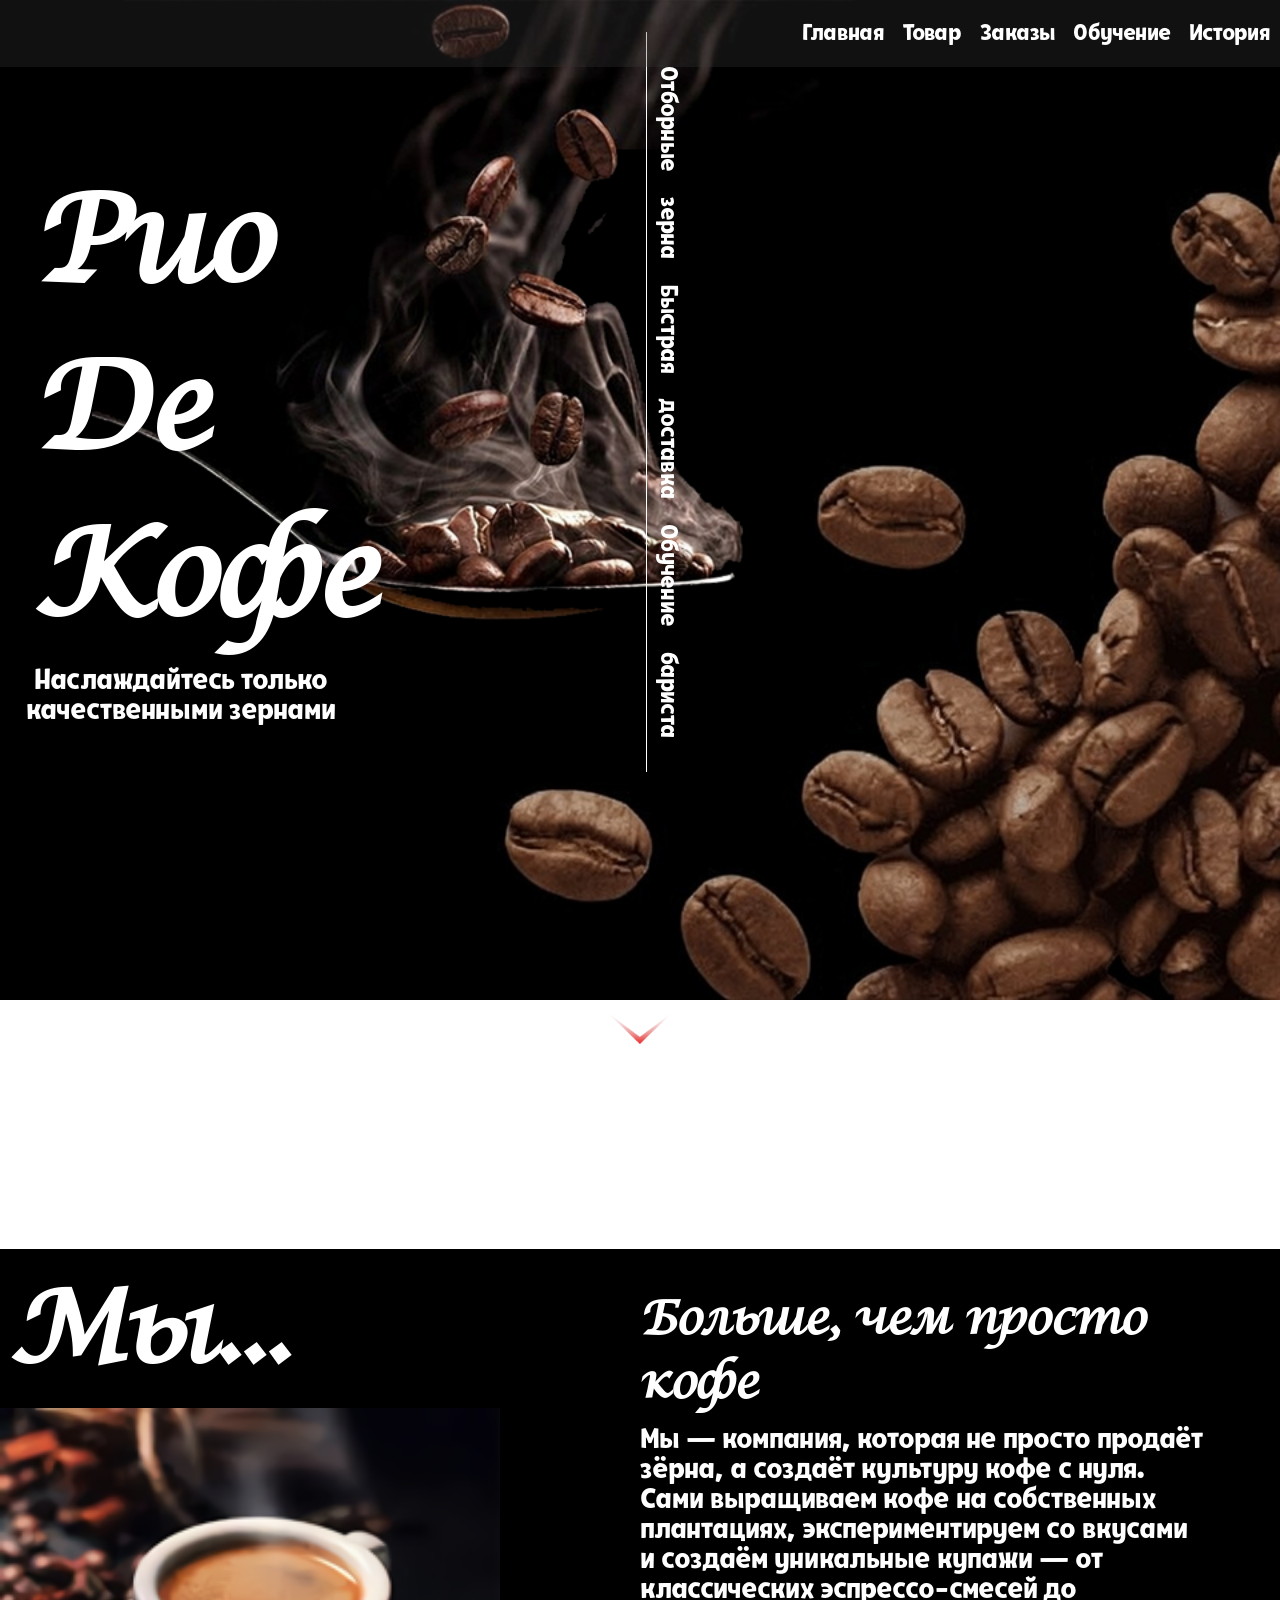
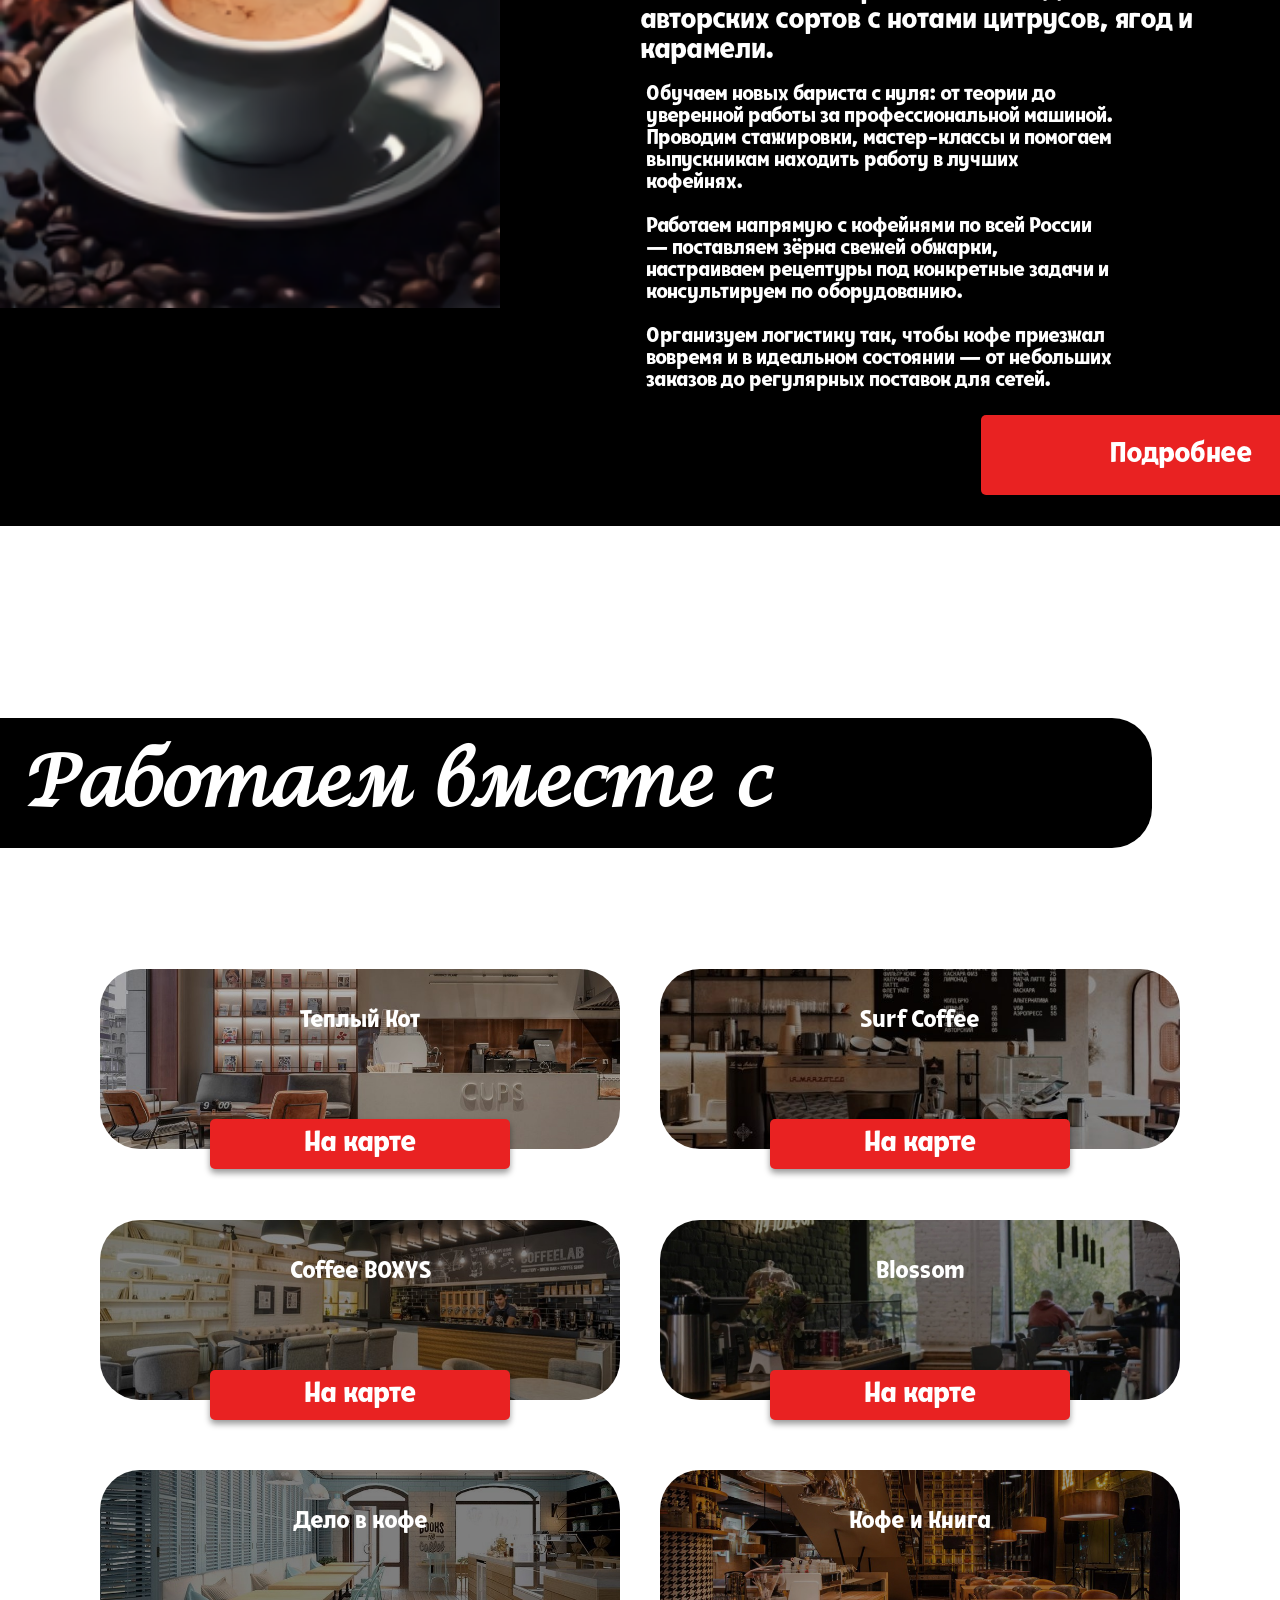
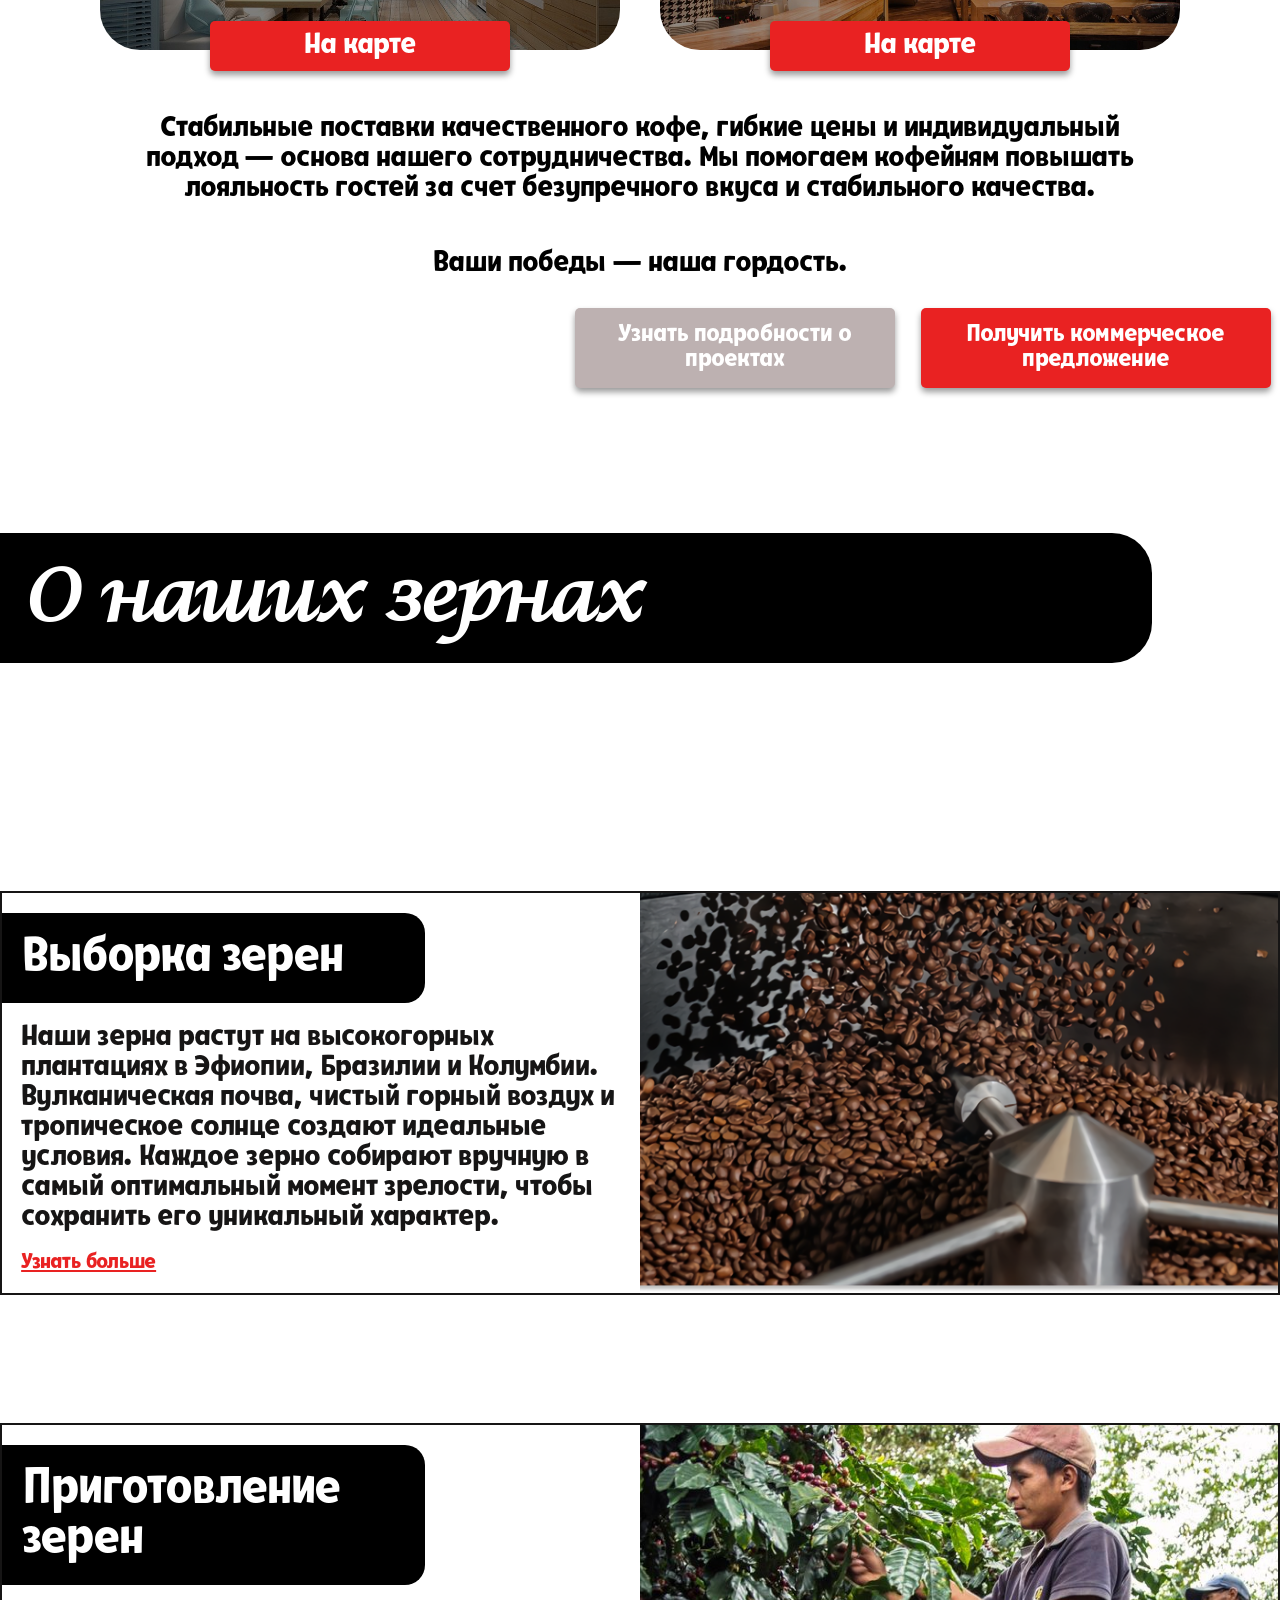
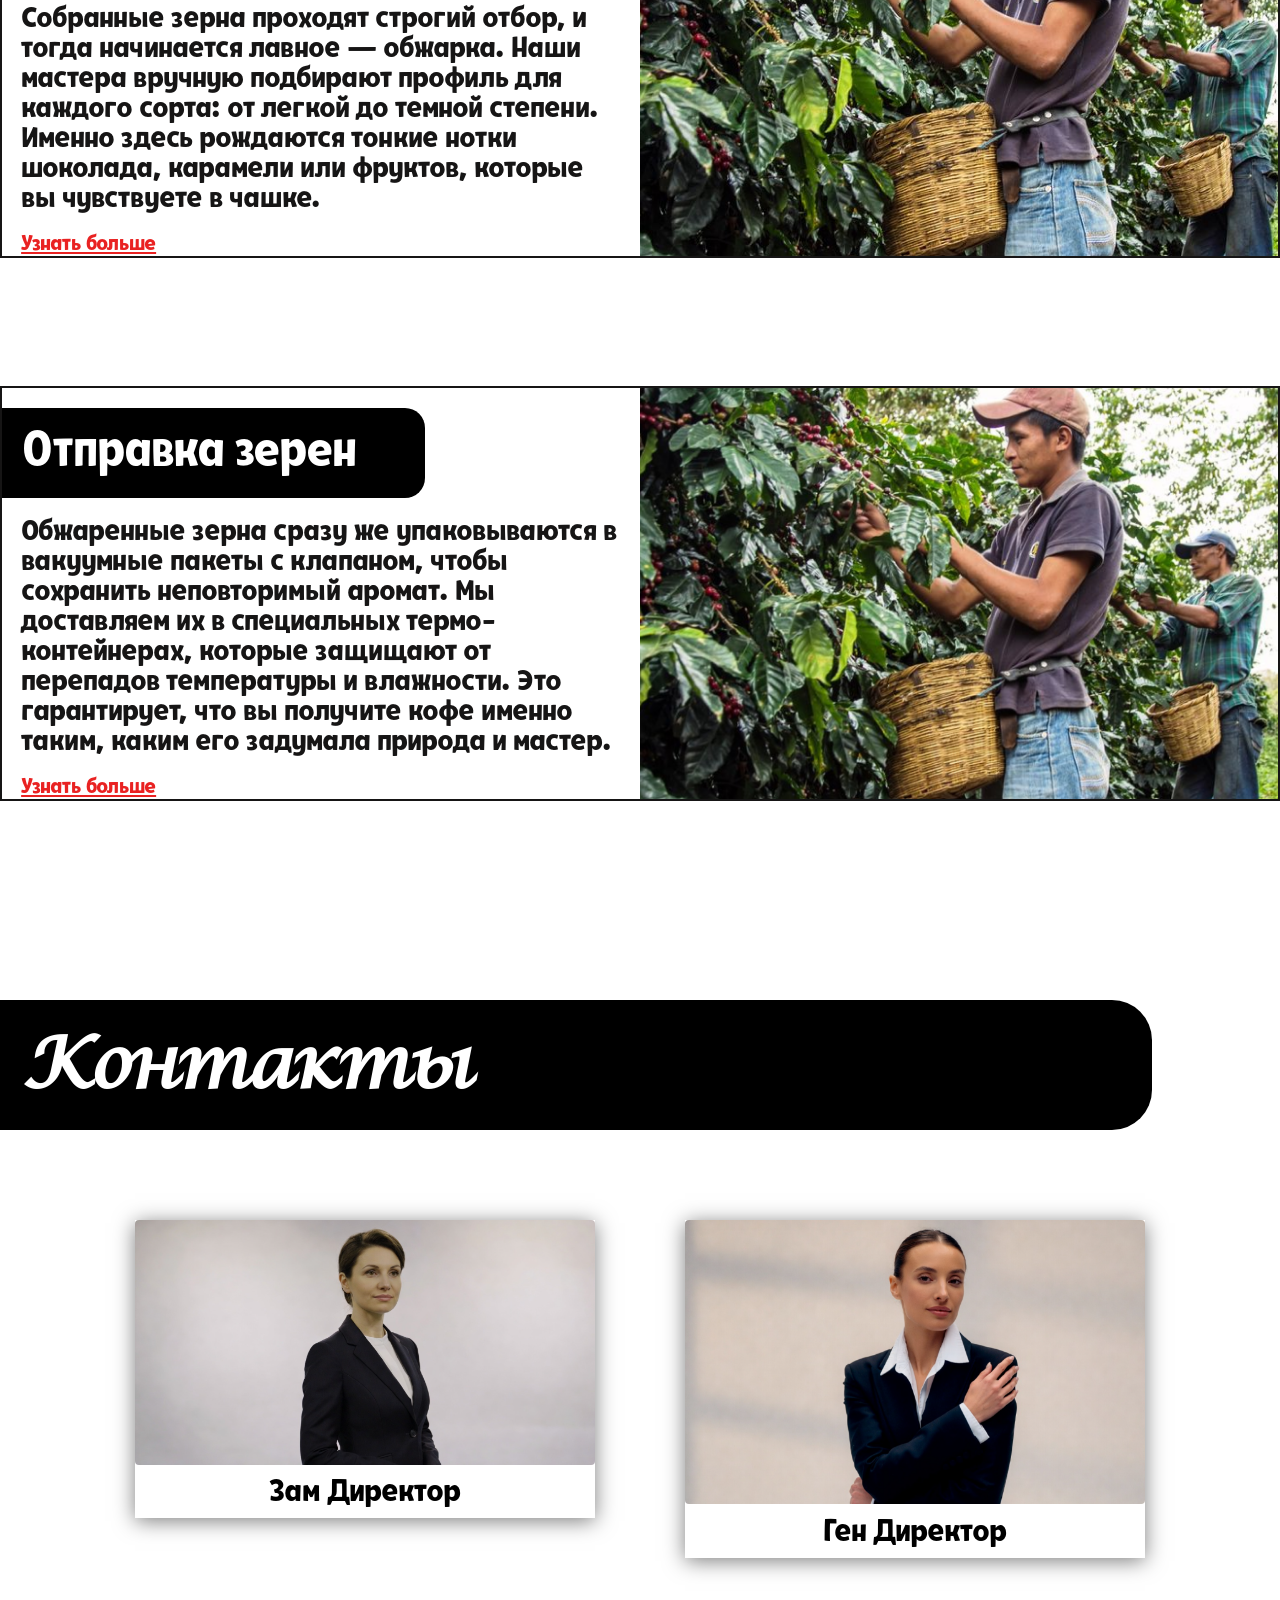
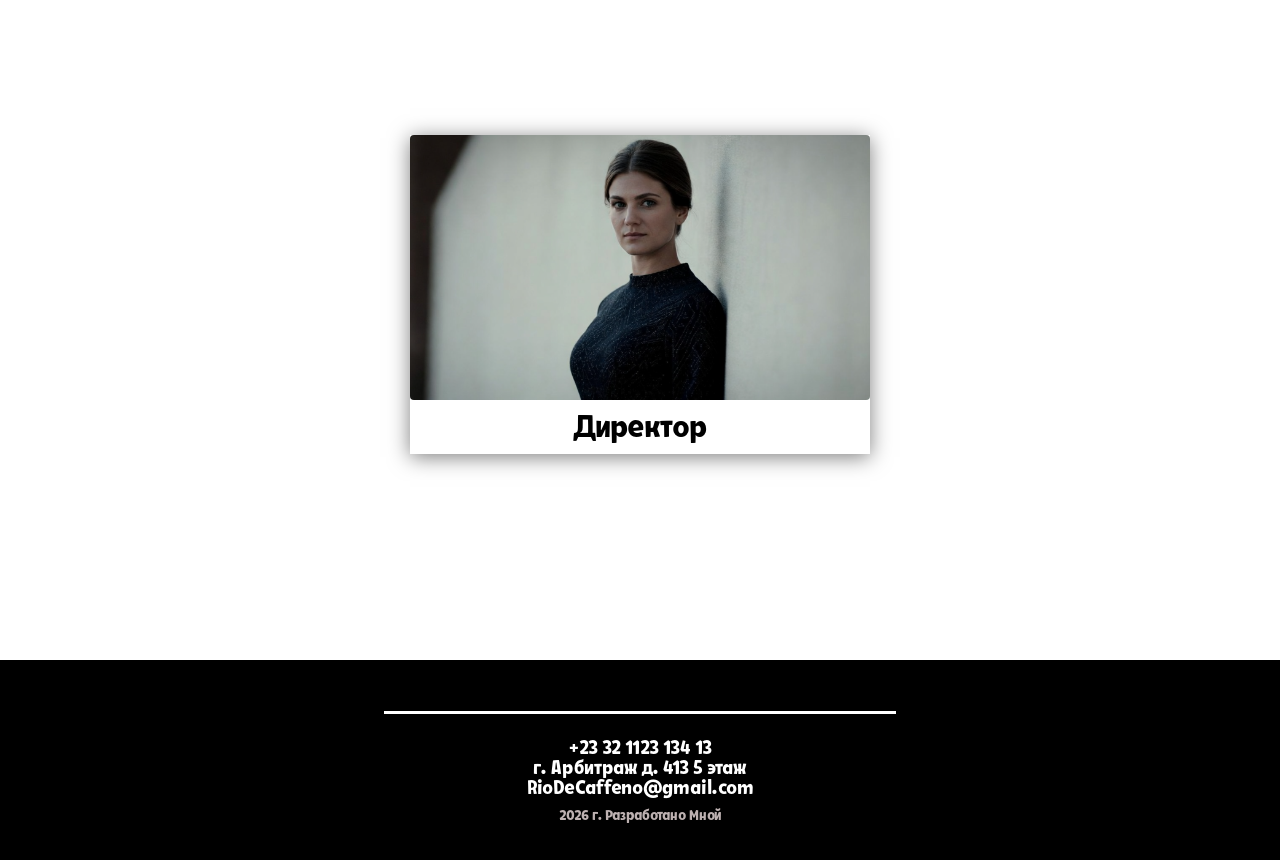
<file: index.html>
<!DOCTYPE html>
<html lang="en">

<head>
    <meta charset="UTF-8">
    <meta name="viewport" content="width=device-width, initial-scale=1.0">
    <title>Document</title>
    <link rel="stylesheet" href="style.css">
</head>

<body>

    <!-- шапочка сайта -->
    <div class="had">
        <header>
            <a href="index.html">Главная</a>
            <a href="coffee.html">Товар</a>
            <a href="delivery.html">Заказы</a>
            <a href="job.html">Обучение</a>
            <a href="history.html">История</a>
        </header>


        <div class="columns-container">

            <div class="oneSt">
                <h1>Рио <br> Де Кофе</h1>
                <span id="type-text"></span>
            </div>



            <div class="TwoSt">
                <div class="lineWhite"></div>
                <h4>
                    Отборные зерна Быстрая доставка Обучение бариста
                </h4>
            </div>
        </div>

    </div>

    <a href="#We">
    <div class="Str">
            <img  src="img/str.png" alt="">
        </div>
    </a>
    <!-- о нас  -->

    <div class="Block-we" id="We">
        <div class="Title-spikers">
            <h1>Мы...</h1>
            <img src="img/images.png" alt="">
        </div>
        <div class="Text-spikers">
            <h3>Больше, чем просто кофе</h3>
            <h2 class="TranformTextUs">Мы — компания, которая не просто продаёт зёрна, а создаёт культуру кофе с
                нуля. Сами выращиваем кофе на собственных плантациях, экспериментируем
                со вкусами и создаём уникальные купажи — от классических эспрессо-смесей
                до авторских сортов с нотами цитрусов, ягод и карамели.</h2>

            <h5 class="TranformTextUsAdd">Обучаем новых бариста с нуля: от теории до уверенной работы за профессиональной машиной. Проводим стажировки, мастер-классы и помогаем выпускникам находить работу в лучших кофейнях.
                <br><br>
                Работаем напрямую с кофейнями по всей России — поставляем зёрна свежей обжарки, настраиваем рецептуры под конкретные задачи и консультируем по оборудованию.
                <br><br>
                Организуем логистику так, чтобы кофе приезжал вовремя и в идеальном состоянии — от небольших заказов до регулярных поставок для сетей.
            </h5>
            <button class="contact-btn">Подробнее</button>
        </div>
    </div>

    <!-- блок про компании  -->

    <div class="Had-Clocks">
        <h1>Работаем вместе с</h1>
    </div>
    <div class="coffee-Card">

        <div class="card-item">
            <div id="Card1" class="card"><span>Теплый Кот</span></div>
            <button>На карте</button>
        </div>

        <div class="card-item">
            <div id="Card2" class="card"><span>Surf Coffee</span></div>
            <button>На карте</button>

        </div>

        <div class="card-item">
            <div id="Card3" class="card"><span>Coffee BOXYS</span></div>
            <button>На карте</button>
        </div>

        <div class="card-item">
            <div id="Card4" class="card"><span>Blossom</span></div>
            <button>На карте</button>
        </div>

        <div class="card-item">
            <div id="Card5" class="card"><span>Дело в кофе</span></div>
            <button>На карте</button>
        </div>

        <div class="card-item">
            <div id='Card6' class="card"><span>Кофе и Книга</span></div>
            <button>На карте</button>
        </div>

        <h3 class="TranformText">Стабильные поставки качественного кофе, гибкие цены и индивидуальный подход — основа нашего сотрудничества. Мы помогаем кофейням
            повышать лояльность гостей за счет безупречного вкуса и стабильного качества. </h3>
        <h2>Ваши победы — наша гордость.</h2>
    </div>

    <div class="button-container">
        <a href=""><button class="But2">Узнать подробности о проектах</button></a>
        <a href="delivery.html"><button class="contact-btn">Получить коммерческое предложение</button></a>
    </div>

    <!-- блок про саму компанию -->
    <div class="Had-Clocks">
        <h1>О наших зернах</h1>
    </div>

    <div class="fon-About">
        <div class="cards-container">

            <div class="card">
                <div class="card-left">
                    <div class="card-content">
                        <h3>Выборка зерен</h3>
                    </div>
                    <p class="InfoTextAnim">Наши зерна растут на высокогорных плантациях в Эфиопии, Бразилии и Колумбии.
                        Вулканическая почва, чистый горный воздух и тропическое солнце создают идеальные условия. Каждое зерно
                        собирают вручную в самый оптимальный момент зрелости, чтобы сохранить его уникальный характер.</p>
                    <a href="">Узнать больше</a>
                </div>
                <div class="card-right">
                    <img src="img/history4.png" alt="Выборка кофейных зерен">
                </div>
            </div>

            <div class="card">
                <div class="card-left">
                    <div class="card-content">
                        <h3>Приготовление зерен</h3>
                    </div>
                    <p class="InfoTextAnim">Собранные зерна проходят строгий отбор, и тогда начинается
                        лавное — обжарка. Наши мастера вручную подбирают профиль для каждого сорта: от легкой до темной степени.
                        Именно здесь рождаются тонкие нотки шоколада, карамели или фруктов, которые вы чувствуете в чашке.</p>
                    <a href="">Узнать больше</a>
                </div>
                <div class="card-right">
                    <img src="img/testphoto.png" alt="Выборка кофейных зерен">
                </div>
            </div>

            <div class="card">
                <div class="card-left">
                    <div class="card-content">
                        <h3>Отправка зерен</h3>
                    </div>
                    <p class="InfoTextAnim">Обжаренные зерна сразу же упаковываются в вакуумные
                        пакеты с клапаном, чтобы сохранить неповторимый аромат. Мы доставляем их в специальных термо-контейнерах, которые защищают от перепадов температуры и влажности.
                        Это гарантирует, что вы получите кофе именно таким, каким его задумала природа и мастер.</p>
                    <a href="">Узнать больше</a>
                </div>
                <div class="card-right">
                    <img src="img/testphoto.png" alt="Выборка кофейных зерен">
                </div>
            </div>

        </div>
    </div>
    <br><br><br>
    <!-- контакты  -->
    <div class="Had-Clocks">
        <h1>Контакты</h1>
    </div>

    <div class="contacts">
        <div class="card">
            <div class="imgBx">
                <img src="img/womenOne.png" alt="">
                <h2>Зам Директор</h2>
            </div>
            <div class="content">
                <h2>Галина Ивановна</h2>
                <p>Открыта для диалога по стратегическим инициативам и
                    партнерским программам. Ваши предложения о сотрудничестве.</p>
            </div>
        </div>

        <div class="card">
            <div class="imgBx">
                <img src="img/womenThree.png" alt="">
                <h2>Ген Директор</h2>
            </div>
            <div class="content">
                <h2>Зинаида Павловна</h2>
                <p>Решает основные вопросы по работе компании. Обращайтесь по
                    поводу проектов и заключения договоров.</p>
            </div>
        </div>

        <div class="card">
            <div class="imgBx">
                <img src="img/womenTwo.png" alt="">
                <h2>Директор</h2>
            </div>
            <div class="content">
                <h2>Людмила Васильевна</h2>
                <p>Поможет решить оперативные
                    вопросы и скоординировать взаимодействие. По всем текущим делам.</p>
            </div>
        </div>
    </div>

    <!-- подвал -->
    <div class="footer">
        <div class="Line"></div>
        <p>+23 32 1123 134 13 <br>
            г. Арбитраж д. 413 5 этаж <br>
            RioDeCaffeno@gmail.com
        </p>
        <span>2026 г. Разработано Мной</span>
    </div>


    <script>
        const element = document.getElementById("type-text");
        const text = "Наслаждайтесь только качественными зернами вместе с нами";

        let isTypingComplete = false;
        let exclamationVisible = true;
        let i = 0;

        function type() {
            if (i < text.length) {
                element.innerHTML += text.charAt(i);
                i++;
                setTimeout(type, 70);
            } else {
                isTypingComplete = true;
                // воск знак
                setInterval(() => {
                    if (!isTypingComplete) return;
                    const currentText = element.innerHTML.replace(/!$/, '');
                    if (exclamationVisible) {
                        element.innerHTML = currentText + "!";
                    } else {
                        element.innerHTML = currentText;
                    }
                    exclamationVisible = !exclamationVisible;
                }, 500);
            }
        }
        type();


        // появление текста

        document.addEventListener('DOMContentLoaded', function(){
            let elements = document.querySelectorAll('.TranformText, .TranformTextUs, .TranformTextUsAdd, .InfoTextAnim');
            let observer = new IntersectionObserver((entries) =>{
                entries.forEach(entry =>{
                    if (entry.isIntersecting){
                        entry.target.classList.add('show');
                    }
                });
            }, {threshold: 0.5 });
            elements.forEach(el => observer.observe(el));
        })
    </script>
</body>

</html>
</file>
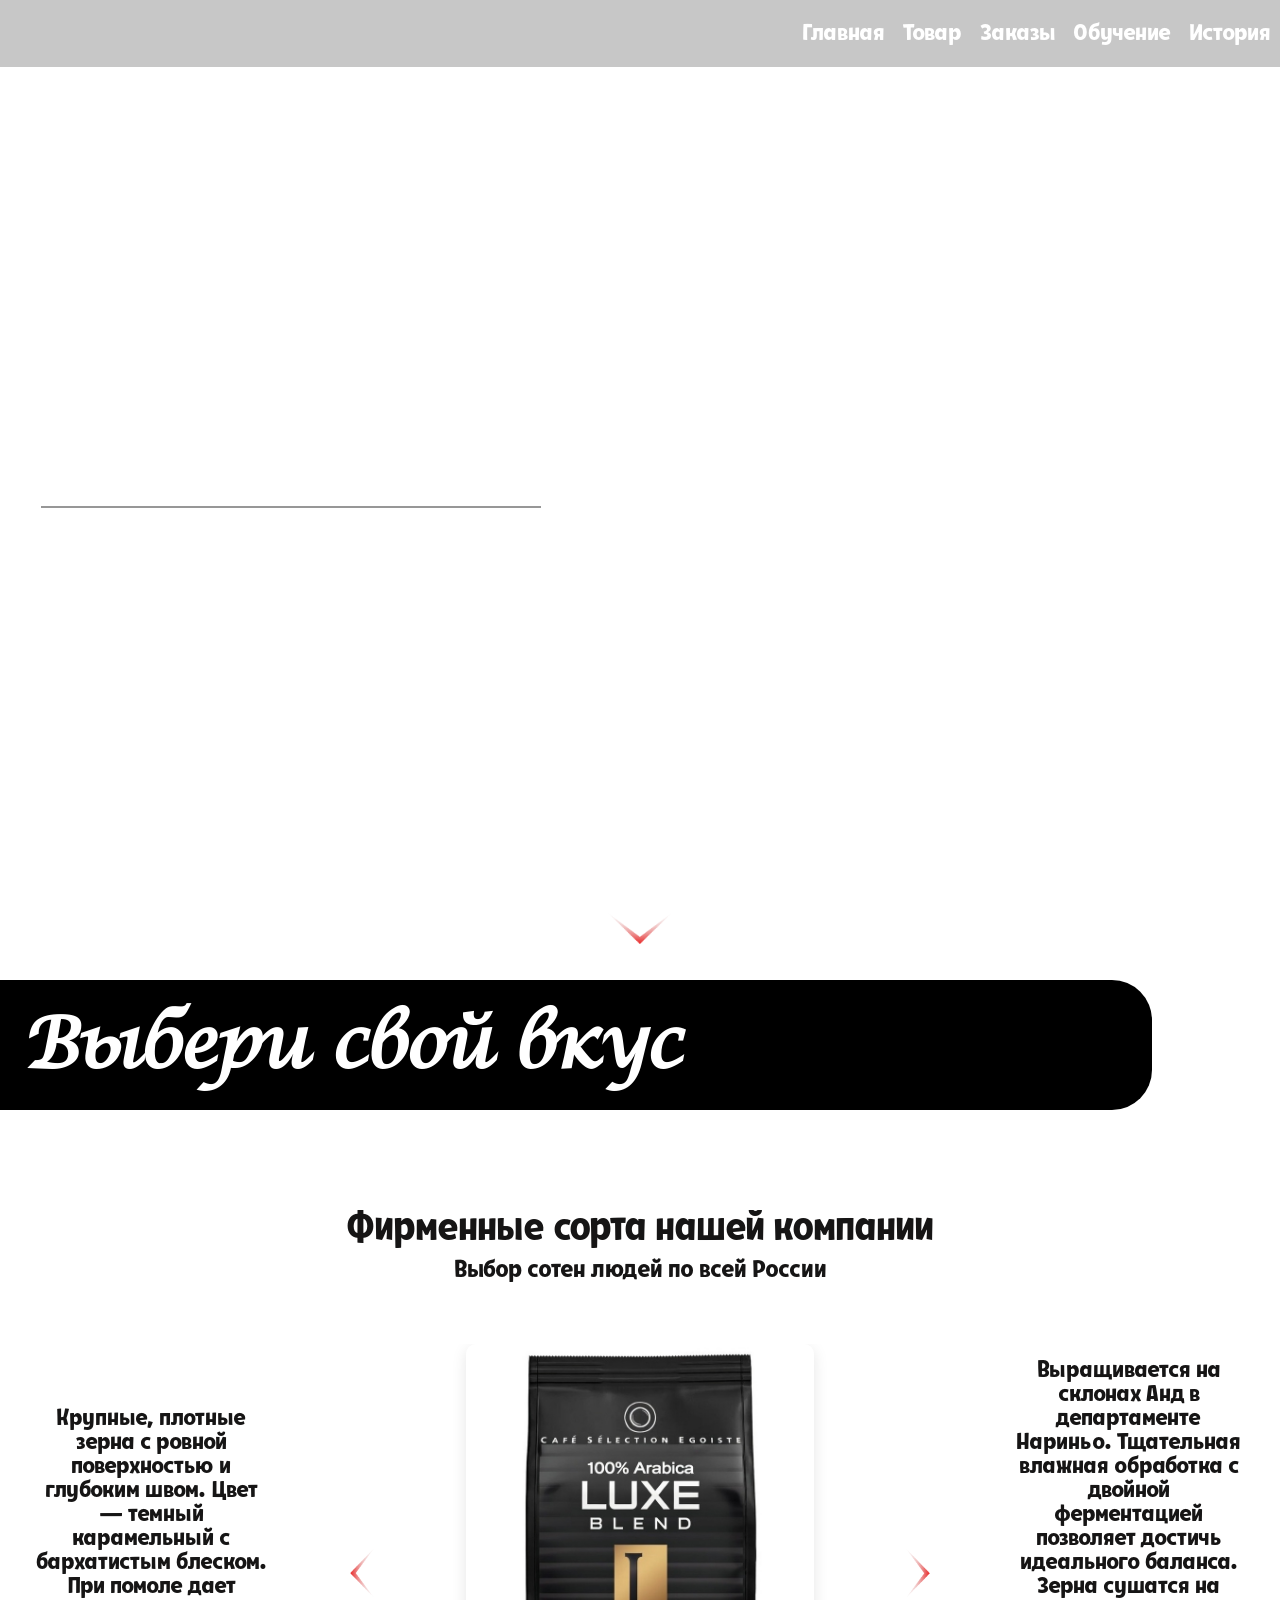
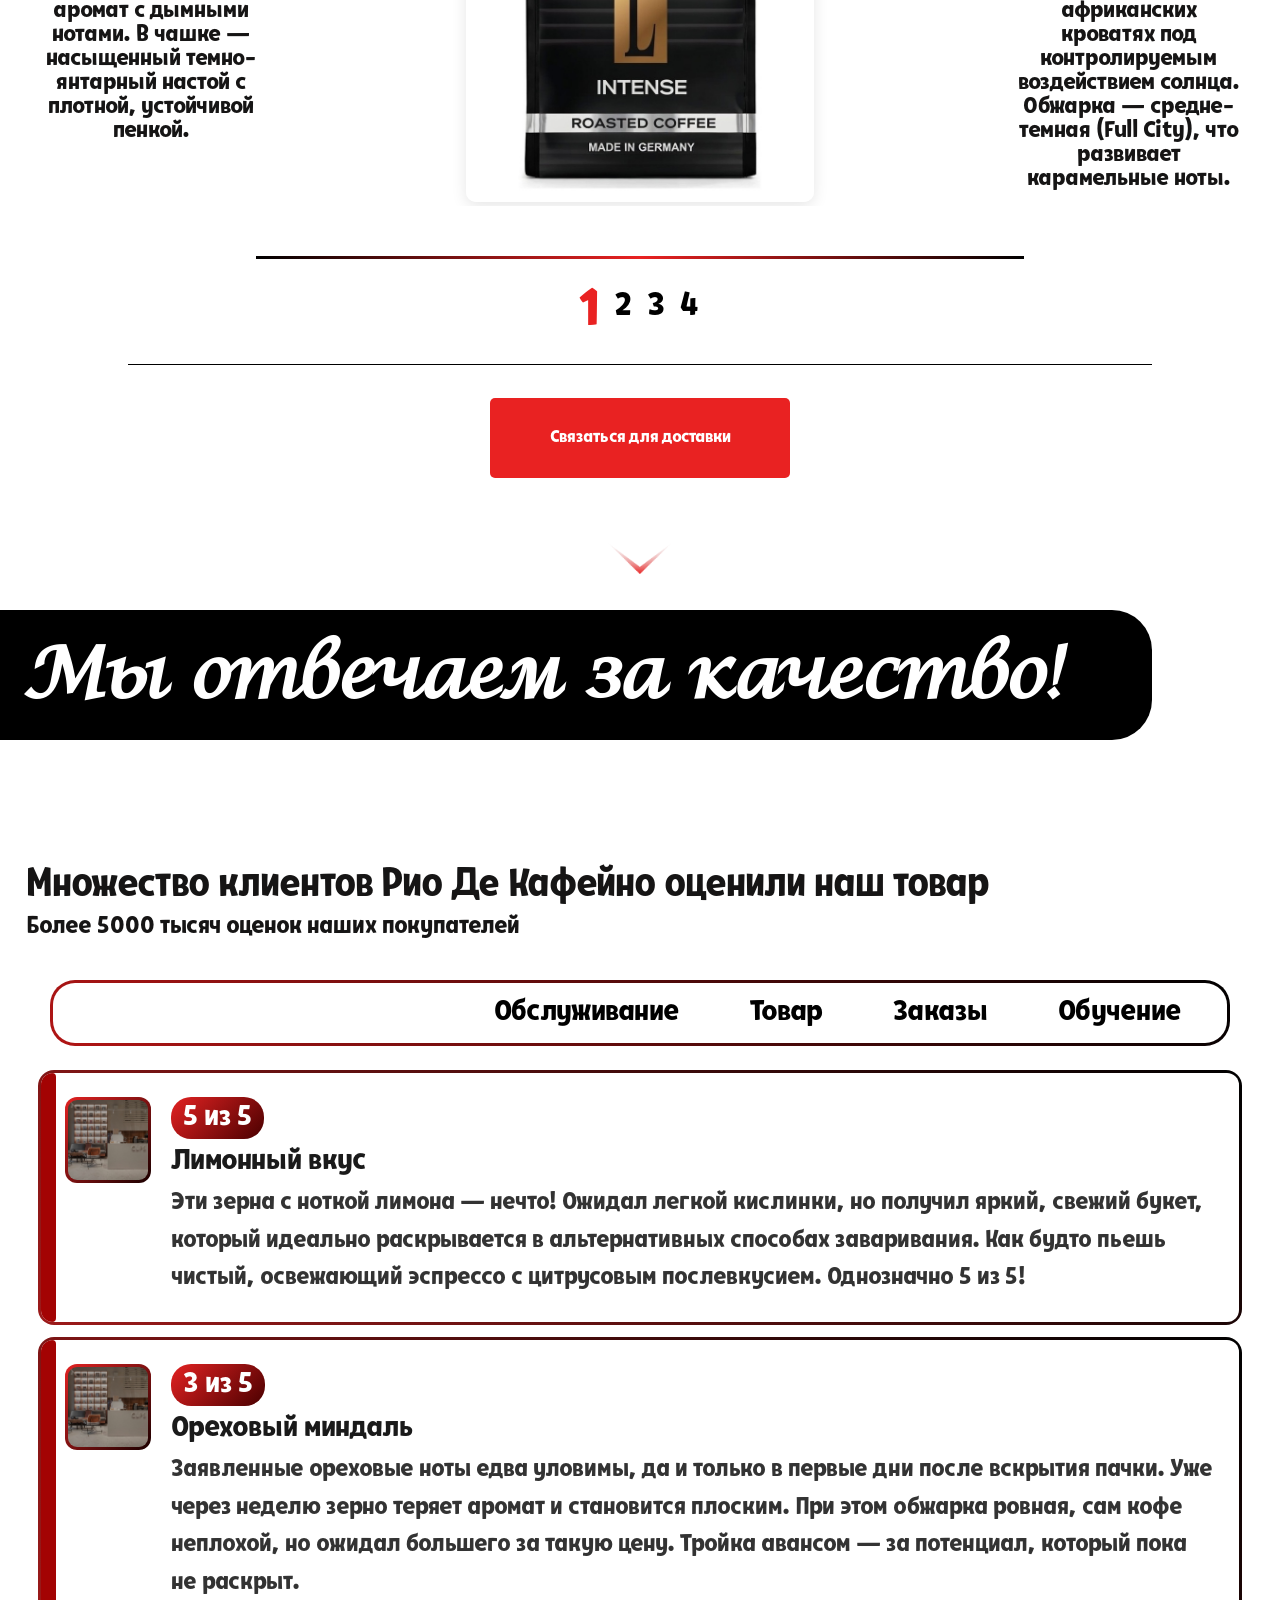
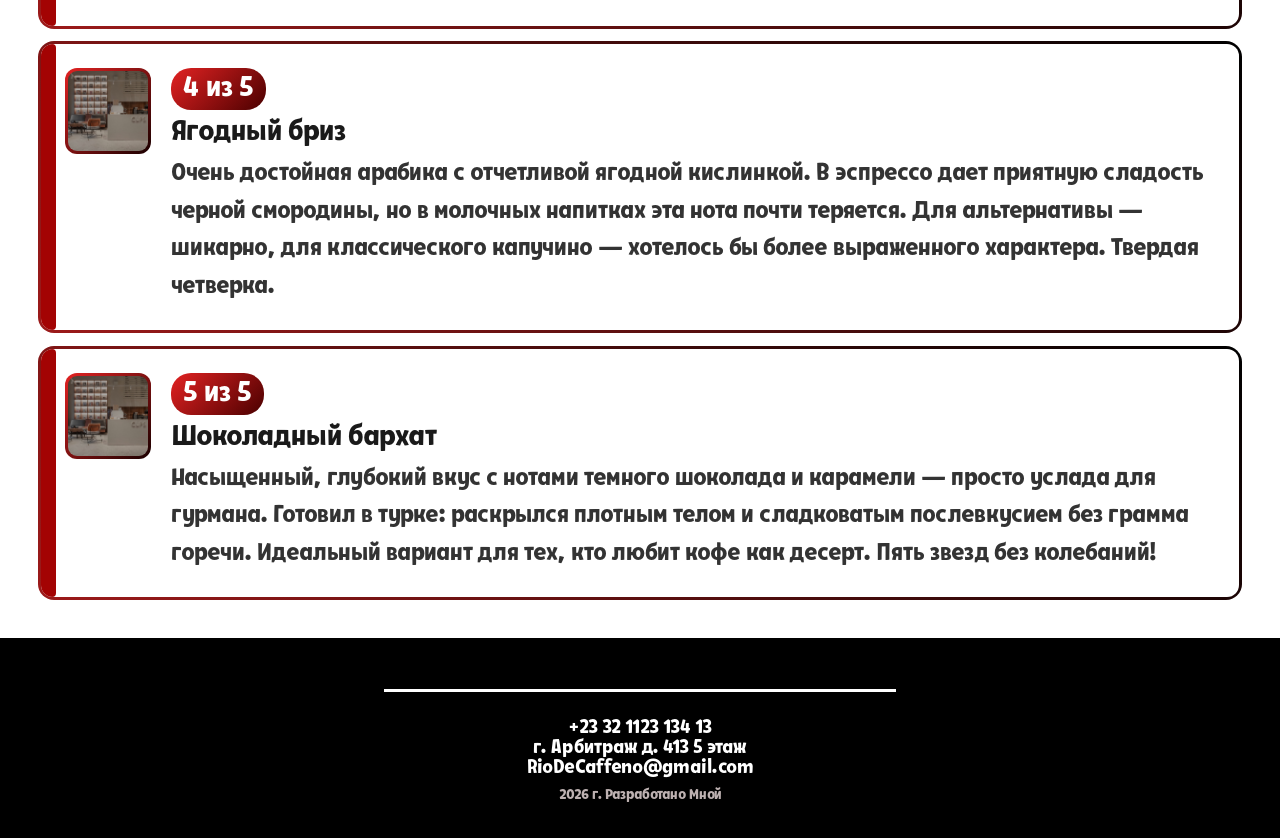
<file: coffee.html>
<!DOCTYPE html>
<html lang="en">

<head>
    <meta charset="UTF-8">
    <meta name="viewport" content="width=device-width, initial-scale=1.0">
    <title>Document</title>
    <link rel="stylesheet" href="style.css">
</head>

<body>

    <!-- шапка  -->
    <div class="video-bg-container">
        <video autoplay muted muted playsinline class="video-bg">
            <source src="cofe.mp4" type="video/mp4">
            Ваш браузер не поддерживает видео.
        </video>

        <div class="content">

            <header>
                <a href="index.html">Главная</a>
                <a href="coffee.html">Товар</a>
                <a href="delivery.html">Заказы</a>
                <a href="job.html">Обучение</a>
                <a href="history.html">История</a>
            </header>
            <div class="lineRed"></div>

            <div class="columns-container">

                <div class="oneSt">
                    <h1>Рио <br> Де Кофе</h1>
                    <div class="fonblock">
                        <h4>Забота - Качество - Выгода</h4>
                        <div class="line-white-two"></div>
                        <h3>В каждом нашем зерне</h3>
                    </div>
                </div>

            </div>
        </div>
    </div>
    <a href="#Slider">
        <div class="Str">
            <img src="img/str.png" alt="">
        </div>
    </a>
    <div class="Had-Clocks" id="Slider">
        <h1>Выбери свой вкус</h1>
    </div>

    <!-- Слайдер -->
    <div class="Block-Slider">
        <div class="Text-Hat">
            <p>Фирменные сорта нашей компании</p>
            <span>Выбор сотен людей по всей России</span>
        </div>

        <div class="Sort">
            <div class="text-descr left-descr">
                <p></p>
            </div>
            <div class="scroll-button prev-btn"><img src="img/str.png" alt=""></div>


            <div class="slider-container">
                <div class="slider">
                    <div class="slide active">
                        <img src="img/slide1.png" alt="Сорт 1">
                    </div>
                    <div class="slide">
                        <img src="img/slide2.jpg" alt="Сорт 2">
                    </div>
                    <div class="slide">
                        <img src="img/slide3.jpg" alt="Сорт 3">
                    </div>
                    <div class="slide">
                        <img src="img/slide4.jpg" alt="Сорт 4">
                    </div>
                </div>
            </div>

            <div class="scroll-button next-btn"><img src="img/str.png" alt="" style=" transform: rotate(-90deg);"></div>
            <div class="text-descr right-descr">
                <p></p>
            </div>
        </div>

        <div class="line"></div>

        <div class="pages">
            <span class="page-dot active" data-index="0">1</span>
            <span class="page-dot" data-index="1">2</span>
            <span class="page-dot" data-index="2">3</span>
            <span class="page-dot" data-index="3">4</span>
        </div>

        <div class="line-two"></div>
        <a href="delivery.html"><button class="contact-btn">Связаться для доставки</button></a>
    </div>
    </div>

    <!-- отзывы -->
    <a href="#reviews">
        <div class="Str">
            <img src="img/str.png" alt="">
        </div>
    </a>

    <div class="Had-Clocks" id="reviews">
        <h1>Мы отвечаем за качество!</h1>
    </div>

    <div class="reviews-block">

        <div class="Text-Hat">
            <p>Множество клиентов Рио Де Кафейно оценили наш товар</p>
            <span>Более 5000 тысяч оценок наших покупателей</span>
        </div>
        <div class="gradient-border-box">
            <div class="hat-reviews">
                <a href="">Обслуживание</a>
                <a href="">Товар</a>
                <a href="">Заказы</a>
                <a href="">Обучение</a>
            </div>
        </div>
            
        <div class="all-rev">
            <div class="hat-reviewsВ">
                <img src="img/1коф.jpeg" alt="кофе">
                <div>
                    <span>5 из 5</span>
                    <h4>Лимонный вкус</h4>
                    <p>Эти зерна с ноткой лимона — нечто! Ожидал легкой кислинки, но получил яркий,
                        свежий букет, который идеально раскрывается в альтернативных способах
                        заваривания. Как будто пьешь чистый, освежающий эспрессо с цитрусовым
                        послевкусием. Однозначно 5 из 5!</p>
                </div>
            </div>
        </div>

        <div class="all-rev">
            <div class="hat-reviewsВ">
                <img src="img/1коф.jpeg" alt="кофе">
                <div>
                    <span>3 из 5</span>
                    <h4>Ореховый миндаль</h4>
                    <p>Заявленные ореховые ноты едва уловимы, да и только в первые дни после вскрытия
                        пачки. Уже через неделю зерно теряет аромат и становится плоским. При этом
                        обжарка ровная, сам кофе неплохой, но ожидал большего за такую цену. Тройка
                        авансом — за потенциал, который пока не раскрыт.</p>
                </div>
            </div>
        </div>

        <div class="all-rev">
            <div class="hat-reviewsВ">
                <img src="img/1коф.jpeg" alt="кофе">
                <div>
                    <span>4 из 5</span>
                    <h4>Ягодный бриз</h4>
                    <p>Очень достойная арабика с отчетливой ягодной кислинкой. В эспрессо дает приятную
                        сладость черной смородины, но в молочных напитках эта нота почти теряется. Для
                        альтернативы — шикарно, для классического капучино — хотелось бы более
                        выраженного характера. Твердая четверка.</p>
                </div>
            </div>
        </div>

        <div class="all-rev">
            <div class="hat-reviewsВ">
                <img src="img/1коф.jpeg" alt="кофе">
                <div>
                    <span>5 из 5</span>
                    <h4>Шоколадный бархат</h4>
                    <p>Насыщенный, глубокий вкус с нотами темного шоколада и карамели — просто услада для
                        гурмана. Готовил в турке: раскрылся плотным телом и сладковатым послевкусием без
                        грамма горечи. Идеальный вариант для тех, кто любит кофе как десерт.
                        Пять звезд без колебаний!</p>
                </div>
            </div>
        </div>
    </div>
    <!-- подвал -->
    <div class="footer">
        <div class="Line"></div>
        <p>+23 32 1123 134 13 <br>
            г. Арбитраж д. 413 5 этаж <br>
            RioDeCaffeno@gmail.com
        </p>
        <span>2026 г. Разработано Мной</span>
    </div>

    <script>
        document.addEventListener('DOMContentLoaded', function() {
            let slides = document.querySelectorAll('.slide');
            let prevBtn = document.querySelector('.prev-btn');
            let nextBtn = document.querySelector('.next-btn');
            let dots = document.querySelectorAll('.page-dot');
            let leftDescr = document.querySelector('.left-descr p');
            let rightDescr = document.querySelector('.right-descr p');

            let descriptions = [{
                    left: "Крупные, плотные зерна с ровной поверхностью и глубоким швом. Цвет — темный карамельный с бархатистым блеском. При помоле дает аромат с дымными нотами. В чашке — насыщенный темно-янтарный настой с плотной, устойчивой пенкой.",
                    right: "Выращивается на склонах Анд в департаменте Нариньо. Тщательная влажная обработка с двойной ферментацией позволяет достичь идеального баланса. Зерна сушатся на африканских кроватях под контролируемым воздействием солнца. Обжарка — средне-темная (Full City), что развивает карамельные ноты."
                },
                {
                    left: "Зерна правильной округлой формы, светло-коричневого цвета с матовой поверхностью. Равномерный размер и отсутствие дефектов. При заваривании образует умеренную пенку цвета лесного ореха. Настой — прозрачный золотисто-коричневый.",
                    right: "Классический бразильский кофе из региона Серрадо. Обработка — полумытая (pulped natural), что сочетает чистоту влажного метода и сладость натурального. Зерна проходят механическую сушку с точным контролем температуры. Обжарка — средняя (Medium), подчеркивающая орехово-шоколадный профиль."
                },
                {
                    left: "Зерна среднего размера, равномерной обжарки с легкой маслянистой поверхностью. Цвет — молочно-шоколадный с янтарными бликами. При варке образуется плотная, кремовая крема с ореховым оттенком. Настой имеет прозрачный рубиновый цвет.",
                    right: "Этот кофе выращивается на высокогорных плантациях Эфиопии на высоте 1800-2200 метров. Мы используем традиционный метод сухой обработки (натуральный), когда ягоды сушатся на солнце вместе с мякотью. Этот метод придает кофе насыщенную фруктовую сладость и сложный букет. Обжарка — средняя (City+), чтобы сохранить природную кислотность."
                },
                {
                    left: "Твердые, плотные зерна с синеватым отливом и характерным морщинистым рельефом. Цвет — темный шоколадный с красноватым оттенком. При измельчении появляется отчетливый аромат дыма и специй. Настой имеет густой, почти непрозрачный терракотовый цвет.",
                    right: "Выращивается в вулканической долине Антигуа на минеральных почвах. Мы использует уникальный метод растительной тени — кофе растет под специальными деревьями. Обработка — полностью мытая с продленной ферментацией. Обжарка — от средней до темной (Vienna), что раскрывает пряные ноты."
                }
            ];

            let currentSlide = 0;
            let totalSlides = slides.length;


            function updateSlider() {
                slides.forEach(slide => {
                    slide.classList.remove('active');
                });

                slides[currentSlide].classList.add('active');
                // описание
                leftDescr.textContent = descriptions[currentSlide].left;
                rightDescr.textContent = descriptions[currentSlide].right;


                dots.forEach(dot => {
                    dot.classList.remove('active');
                });
                dots[currentSlide].classList.add('active');
            }

            // крутка слайда
            function nextSlide() {
                currentSlide = (currentSlide + 1) % totalSlides;
                updateSlider();
            }

            function prevSlide() {
                currentSlide = (currentSlide - 1 + totalSlides) % totalSlides;
                updateSlider();
            }



            function goToSlide(index) {
                currentSlide = index;
                updateSlider();
            }


            nextBtn.addEventListener('click', nextSlide);
            prevBtn.addEventListener('click', prevSlide);


            dots.forEach((dot, index) => {
                dot.addEventListener('click', () => {
                    goToSlide(index);
                });
            });

            updateSlider();
        });

         // появление текста

        document.addEventListener('DOMContentLoaded', function(){
            let elements = document.querySelectorAll('.Text-Hat, .all-rev');
            let observer = new IntersectionObserver((entries) =>{
                entries.forEach(entry =>{
                    if (entry.isIntersecting){
                        entry.target.classList.add('show');
                    }
                });
            }, {threshold: 0.5 });
            elements.forEach(el => observer.observe(el));
        })
    </script>
</body>

</html>
</file>
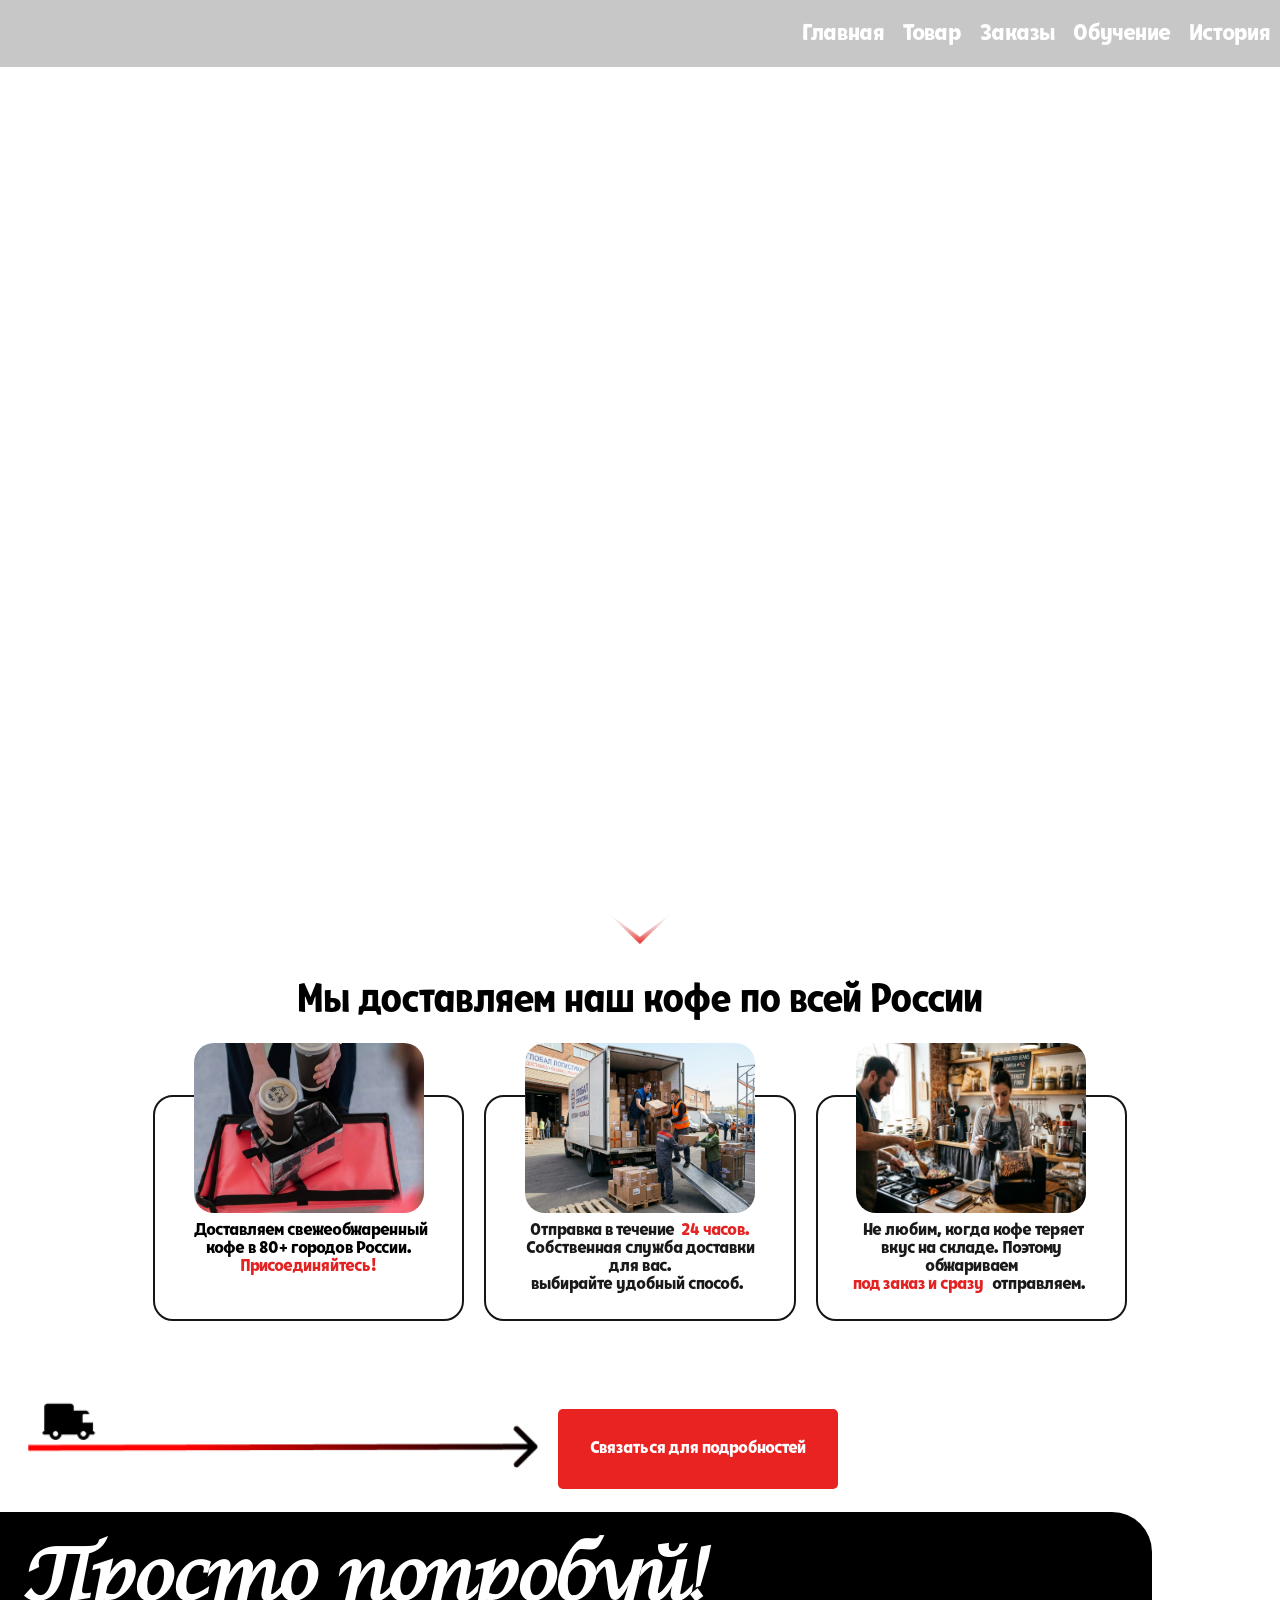
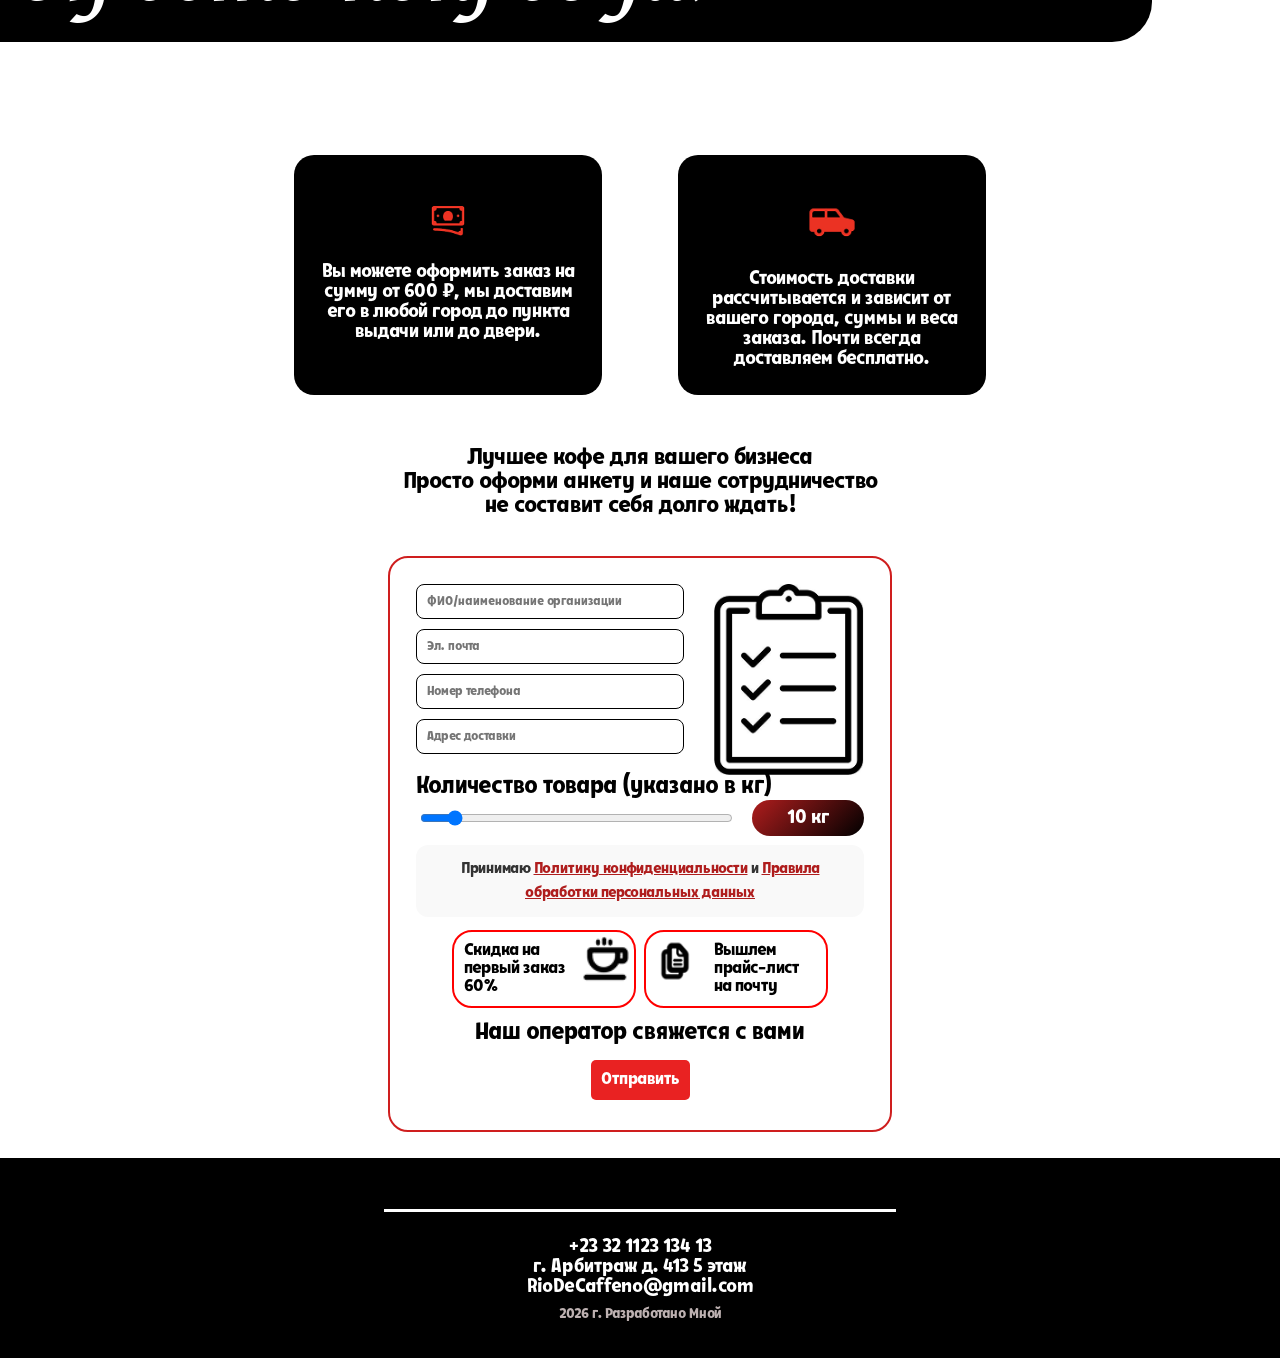
<file: delivery.html>
<!DOCTYPE html>
<html lang="en">

<head>
    <meta charset="UTF-8">
    <meta http-equiv="X-UA-Compatible" content="IE=edge">
    <meta name="viewport" content="width=device-width, initial-scale=1.0">
    <title>Document</title>
    <link rel="stylesheet" href="style.css">
</head>

<body>
    <!-- шапка  -->
    <div class="container-hat-sale">
        <video autoplay muted loop playsinline class="video-bg">
            <source src="seed.mp4" type="video/mp4">
            Ваш браузер не поддерживает видео.
        </video>

        <div class="content">

            <header>
                <a href="index.html">Главная</a>
                <a href="coffee.html">Товар</a>
                <a href="delivery.html">Заказы</a>
                <a href="job.html">Обучение</a>
                <a href="history.html">История</a>
            </header>
            <div class="lineRed"></div>

            <div class="columns-container">

                <div class="oneSt">
                    <h1>Рио <br> Де Кофе</h1>
                    <h3>Оформляйте большие заказы с большими скидками</h3>
                </div>

                <div class="line-sale-hat"></div>
                <div class="line-sale-hat2"></div>

            </div>


        </div>
    </div>
    <a href="#sale">
        <div class="Str">
            <img src="img/str.png" alt="">
        </div>
    </a>

    <div class="sale" id="sale">
        <h2 class="saleTxt">Мы доставляем наш кофе по всей России</h2>

        <div class="block-advantage">
            <div class="block">
                <img src="img/sale1.png" alt=""> <br>
                <span>Доставляем свежеобжаренный<br>кофе в 80+ городов России.<br>
                    <p style="color: #e32222;">Присоединяйтесь!</p>
                </span>
            </div>

            <div class="block">
                <img src="img/sale2.jpg" alt=""> <br>
                <span style="color: #1a1a1a;">Отправка в течение<span style="color: #e32222;">24 часов.</span> <br> Собственная служба доставки для вас.<br>
                    выбирайте удобный способ.</span>
            </div>

            <div class="block">
                <img src="img/sale3.jpg" alt=""> <br>
                <span style="color: #1a1a1a;">Не любим, когда кофе теряет <br> вкус на складе. Поэтому обжариваем <br><span style="color: #e32222;"> под заказ и сразу</span> отправляем. </span>
            </div>
        </div>

    </div>
    <div class="But-sale">
        <img src="img/Group42.png" alt="">
        <a href="#formDelivery"><button class="contact-btn">Связаться для подробностей</button></a>
    </div>

    <div class="Had-Clocks">
        <h1>Просто попробуй!</h1>
    </div>

    <div class="cards-for-sale">
        <div class="card">
            <img src="img/Cash.png" alt=""> <br>
            <span>Вы можете оформить
                заказ на сумму от 600 ₽, мы доставим его в
                любой город до пункта выдачи или до двери.</span>
        </div>
        <div class="card">
            <img src="img/Jeep.png" alt=""> <br>
            <span>Стоимость доставки рассчитывается и зависит
                от вашего города, суммы и веса заказа.
                Почти всегда доставляем бесплатно.</span>
        </div>

    </div>

    <h2 class="h2-for-sale">Лучшее кофе для вашего бизнеса <br> Просто оформи анкету и наше сотрудничество <br>
        не составит себя долго ждать!</h2>
    <div class="form-sale">

        <form action="" id="formDelivery">
            <div class="input-img">
                <div class="inputs-group">
                    <input type="text" placeholder="ФИО/наименование организации">
                    <input type="email" placeholder="Эл. почта">
                    <input type="number" placeholder="Номер телефона">
                    <input type="text" placeholder="Адрес доставки">
                </div>
                <img src="img/formImg.png" alt="">
            </div>
            <p>Количество товара (указано в кг)</p>

            <div class="range-wrapper">
                <input type="range" min="1" max="100" value="10" class="range" id="quantity-range">
                <span class="range-value" id="range-value">10 кг</span>
            </div>

            <div class="consent-block">
                <input type="checkbox" id="consent" class="checkbox" required>
                <label for="consent">
                    Принимаю <a href="#" class="consent-link">Политику конфиденциальности</a>
                    и <a href="#" class="consent-link">Правила обработки персональных данных</a>
                </label>
            </div>

            <div class="text-block">

                <div class="block-for-text">
                    <p>Скидка на первый заказ 60%</p>
                    <img src="img/Cafe.png" alt="">
                </div>


                <div class="block-for-text">
                    <img src="img/Documents.png" alt="">
                    <p>Вышлем прайс-лист на почту</p>
                </div>
            </div>
            <h2>Наш оператор свяжется с вами</h2>
            <button type="submit" class="contact-btn">Отправить</button>
        </form>
    </div>
    <!-- подвал -->
    <div class="footer">
        <div class="Line"></div>
        <p>+23 32 1123 134 13 <br>
            г. Арбитраж д. 413 5 этаж <br>
            RioDeCaffeno@gmail.com
        </p>
        <span>2026 г. Разработано Мной</span>
    </div>

    <script>
        let rangeInput = document.getElementById('quantity-range');
        let rangeValue = document.getElementById('range-value');

        rangeInput.addEventListener('input', function() {
            rangeValue.textContent = this.value + ' кг';
        });

         // появление текста

        document.addEventListener('DOMContentLoaded', function(){
            let elements = document.querySelectorAll('.saleTxt, .h2-for-sale');
            let observer = new IntersectionObserver((entries) =>{
                entries.forEach(entry =>{
                    if (entry.isIntersecting){
                        entry.target.classList.add('show');
                    }
                });
            }, {threshold: 0.5 });
            elements.forEach(el => observer.observe(el));
        })
    </script>

</body>

</html>
</file>
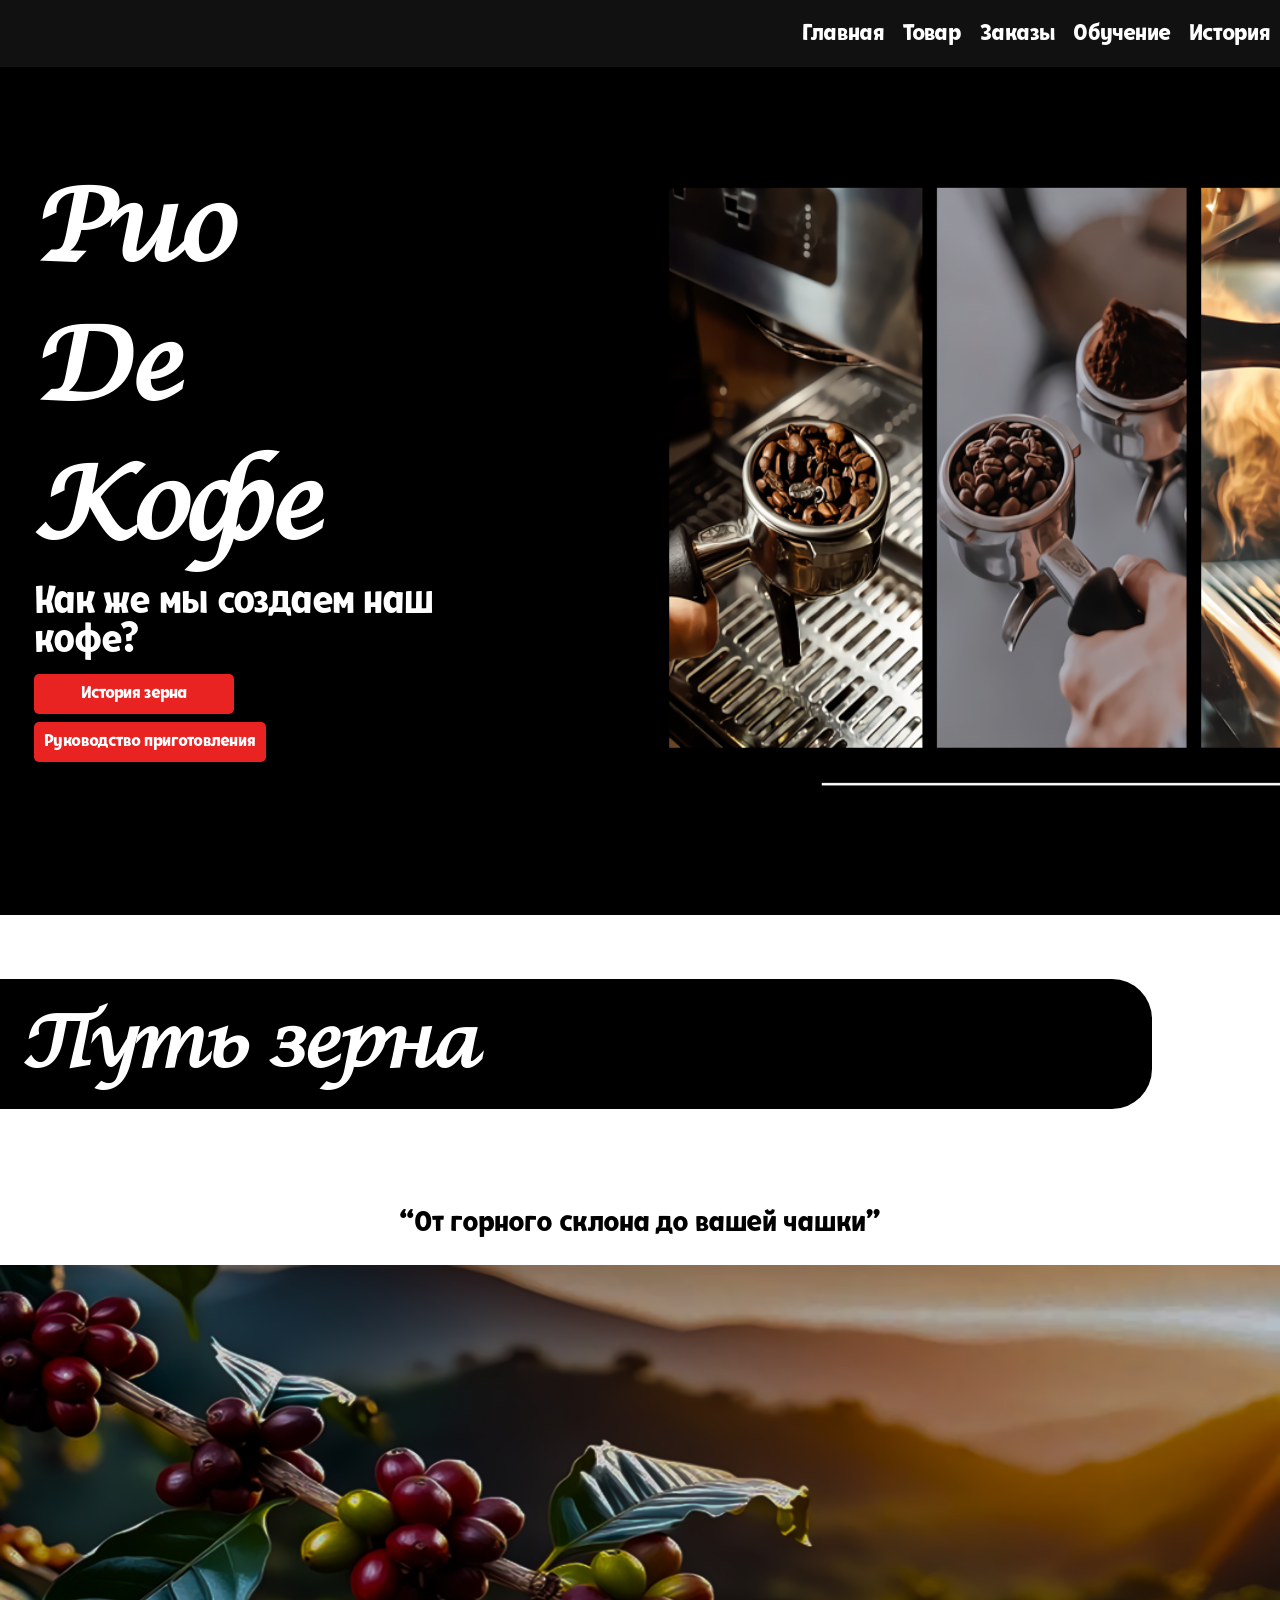
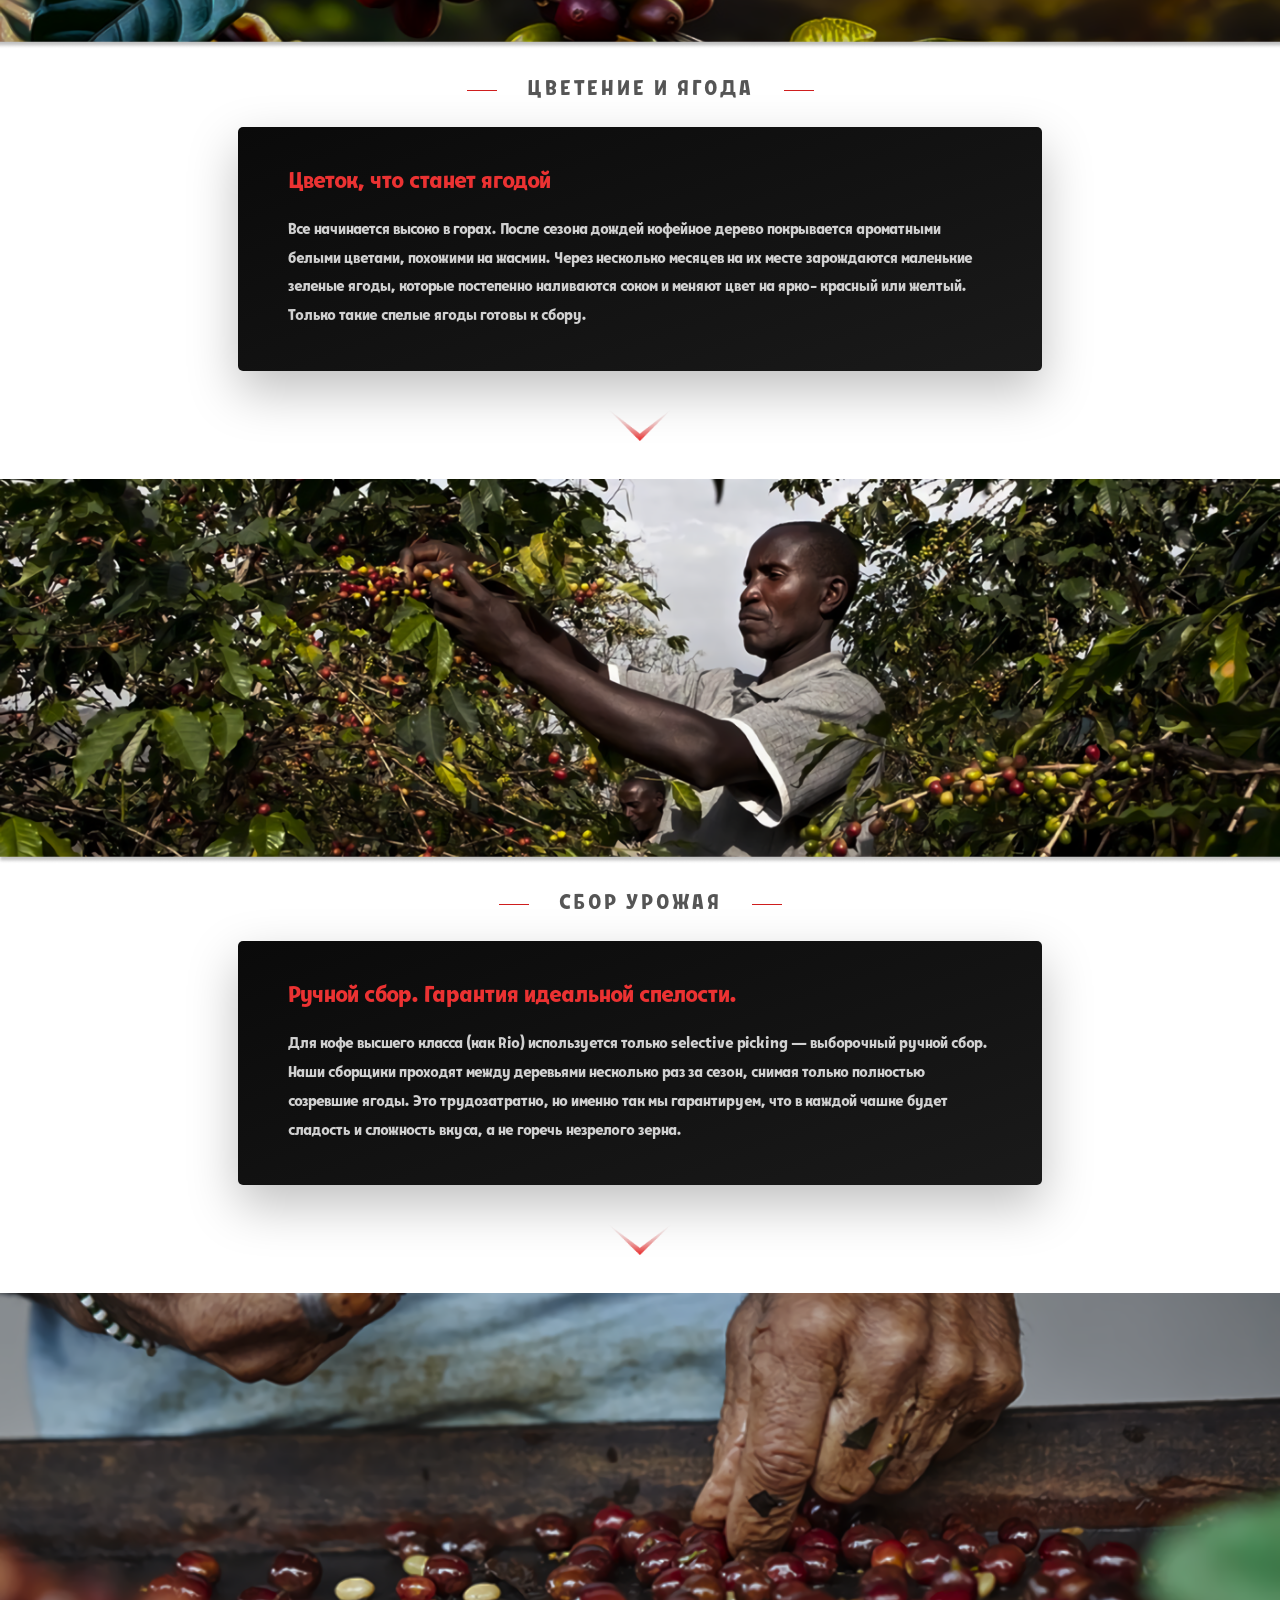
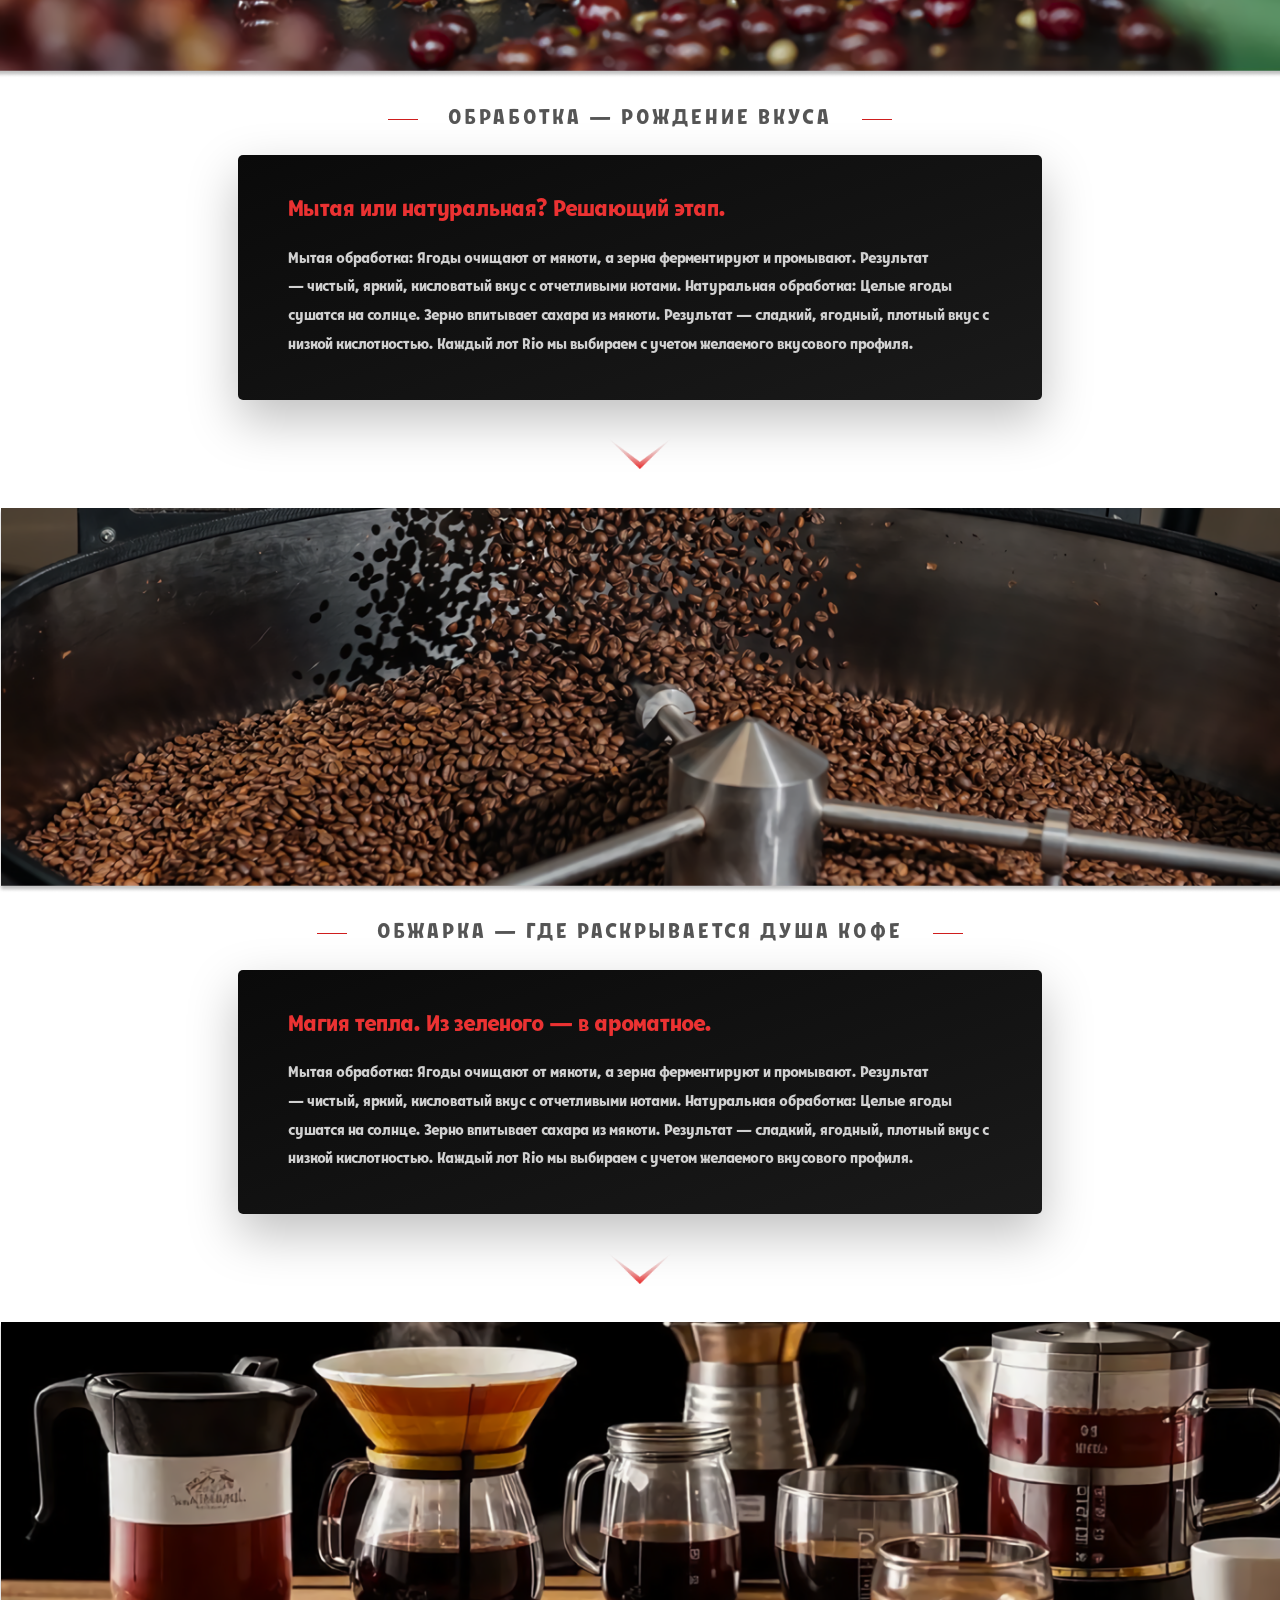
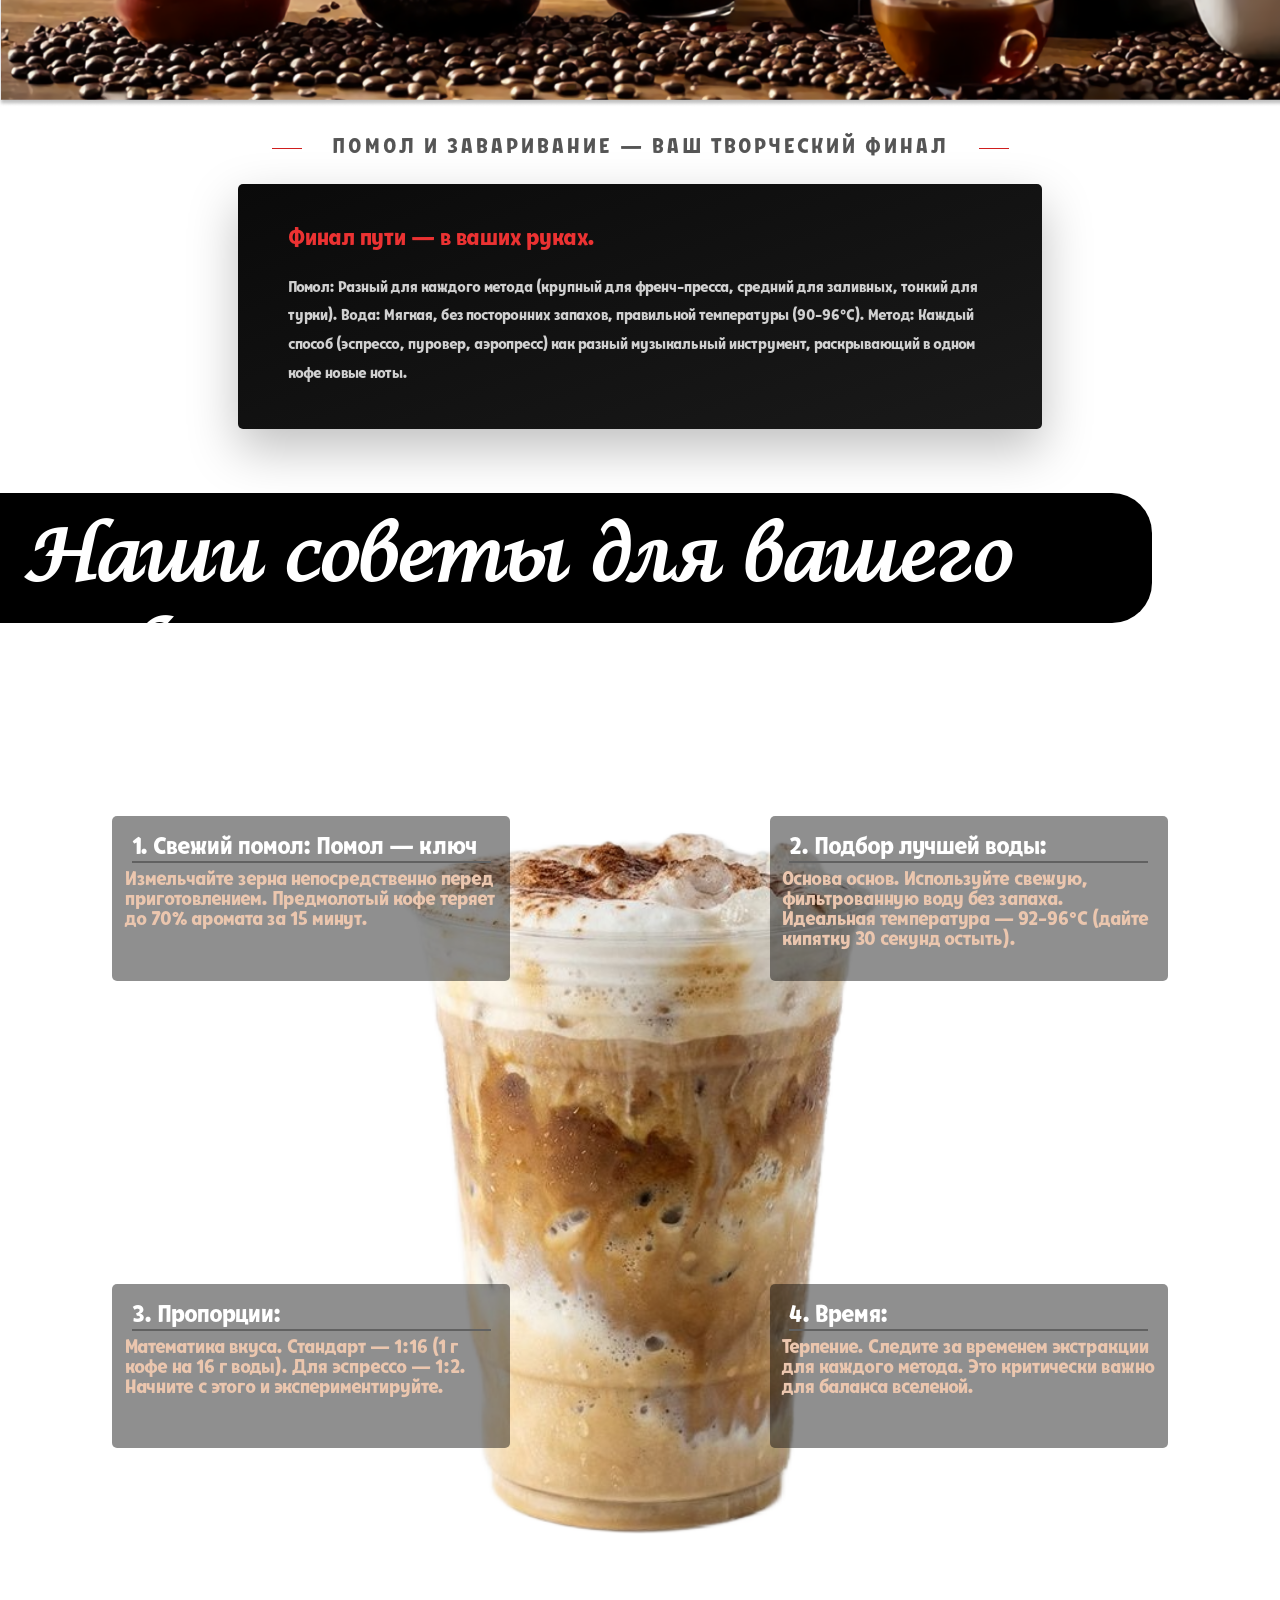
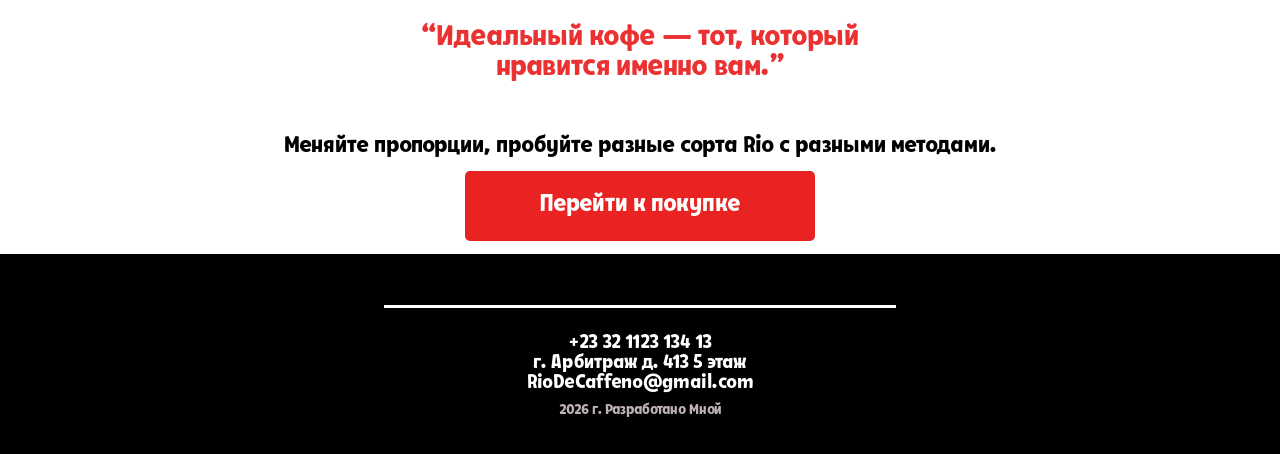
<file: history.html>
<!DOCTYPE html>
<html lang="en">

<head>
    <meta charset="UTF-8">
    <meta name="viewport" content="width=device-width, initial-scale=1.0">
    <title>Document</title>
    <link rel="stylesheet" href="style.css">
</head>

<body>
    <div class="had-history">
        <header>
            <a href="index.html">Главная</a>
            <a href="coffee.html">Товар</a>
            <a href="delivery.html">Заказы</a>
            <a href="job.html">Обучение</a>
            <a href="history.html">История</a>
        </header>
        <div class="lineRed"></div>

        <div class="columns-container">

            <div class="oneSt">

                <h1>Рио <br> Де Кофе</h1>
                <h3>Как же мы создаем наш кофе?</h3>
                <a href="#history"><button class="contact-btn" style="width: 200px;">История зерна</button></a>
                <a href="#Advice"><button class="contact-btn">Руководство приготовления</button></a>
            </div>

        </div>

    </div>

    <div class="Had-Clocks">
        <h1>Путь зерна</h1>
    </div>
    <div class="history-cooffe" >
        <p>“От горного склона до вашей чашки”</p>

        <!-- карточки -->
        <div class="photo-block-his" id="history">
            <div class="img-block"><img src="img/history1.png" alt=""></div>
            <p>Цветение и ягода</p>
            <div class="bleck-block">
                <p>Цветок, что станет ягодой</p>
                <span>Все начинается высоко в горах. После сезона дождей кофейное
                    дерево покрывается ароматными белыми цветами, похожими на жасмин.
                    Через несколько месяцев на их месте зарождаются маленькие зеленые
                    ягоды, которые постепенно наливаются соком и меняют цвет на ярко-
                    красный или желтый. Только такие спелые ягоды готовы к сбору.</span>
            </div>
        </div>
        <a href="#H2">
            <div class="Str">
                <img src="img/str.png" alt="">
            </div>
        </a>

        <div class="photo-block-his" id="H2">
            <div class="img-block"><img src="img/history2.png" alt=""></div>
            <p>Сбор урожая</p>
            <div class="bleck-block">
                <p>Ручной сбор. Гарантия идеальной спелости.</p>
                <span>Для кофе высшего класса (как Rio) используется только selective
                    picking — выборочный ручной сбор. Наши сборщики проходят между деревьями
                    несколько раз за сезон, снимая только полностью созревшие ягоды. Это
                    трудозатратно, но именно так мы гарантируем, что в каждой чашке будет
                    сладость и сложность вкуса, а не горечь незрелого зерна.</span>
            </div>
        </div>
        <a href="#H3">
            <div class="Str">
                <img src="img/str.png" alt="">
            </div>
        </a>

        <div class="photo-block-his" id="H3">
            <div class="img-block"><img src="img/history3.png" alt=""></div>
            <p>Обработка — рождение вкуса</p>
            <div class="bleck-block">
                <p>Мытая или натуральная? Решающий этап.</p>
                <span>Мытая обработка: Ягоды очищают от мякоти, а зерна ферментируют
                    и промывают. Результат — чистый, яркий, кисловатый вкус с отчетливыми нотами.
                    Натуральная обработка: Целые ягоды сушатся на солнце. Зерно впитывает
                    сахара из мякоти. Результат — сладкий, ягодный, плотный вкус с низкой кислотностью.
                    Каждый лот Rio мы выбираем с учетом желаемого вкусового профиля.</span>
            </div>
        </div>
        <a href="#H4">
            <div class="Str">
                <img src="img/str.png" alt="">
            </div>
        </a>

        <div class="photo-block-his" id="H4">
            <div class="img-block"><img src="img/history4.png" alt=""></div>
            <p>Обжарка — где раскрывается душа кофе</p>
            <div class="bleck-block">
                <p>Магия тепла. Из зеленого — в ароматное.</p>
                <span>Мытая обработка: Ягоды очищают от мякоти, а зерна ферментируют
                    и промывают. Результат — чистый, яркий, кисловатый вкус с отчетливыми нотами.
                    Натуральная обработка: Целые ягоды сушатся на солнце. Зерно впитывает сахара
                    из мякоти. Результат — сладкий, ягодный, плотный вкус с низкой кислотностью.
                    Каждый лот Rio мы выбираем с учетом желаемого вкусового профиля.</span>
            </div>
        </div>
        <a href="#H5">
            <div class="Str">
                <img src="img/str.png" alt="">
            </div>
        </a>

        <div class="photo-block-his" id="H5" style="margin-bottom: 5%;">
            <div class="img-block"><img src="img/history5.png" alt=""></div>
            <p>Помол и заваривание — ваш творческий финал</p>
            <div class="bleck-block">
                <p>Финал пути — в ваших руках.</p>
                <span>Помол: Разный для каждого метода (крупный для френч-пресса,
                    средний для заливных, тонкий для турки).
                    Вода: Мягкая, без посторонних запахов, правильной температуры (90-96°C).
                    Метод: Каждый способ (эспрессо, пуровер, аэропресс) как разный
                    музыкальный инструмент, раскрывающий в одном кофе новые ноты.</span>
            </div>
        </div>

    </div>
    <div class="Had-Clocks" id="Advice">
        <h1>Наши советы для вашего кофе</h1>
    </div>

    <div class="advice">
        <div class="Block-advice">
            <p>1. Свежий помол: Помол — ключ</p>
            <span>Измельчайте зерна непосредственно перед приготовлением.
                Предмолотый кофе теряет до 70% аромата за 15 минут.</span>
        </div>
        <div class="Block-advice">
            <p>2. Подбор лучшей воды:</p>
            <span>Основа основ. Используйте свежую, фильтрованную воду без запаха.
                Идеальная температура — 92-96°C (дайте кипятку 30 секунд остыть).</span>
        </div>
        <div class="Block-advice">
            <p>3. Пропорции:</p>
            <span>Математика вкуса. Стандарт — 1:16 (1 г кофе на 16 г воды).
                Для эспрессо — 1:2. Начните с этого и экспериментируйте.</span>
        </div>
        <div class="Block-advice">
            <p>4. Время:</p>
            <span>Терпение. Следите за временем экстракции для каждого метода.
                Это критически важно для баланса вселеной.</span>
        </div>
    </div>
    <div class="end-block-hestory" >
        <p>“Идеальный кофе — тот, который <br> нравится именно вам.”</p>
        <h2>Меняйте пропорции, пробуйте разные сорта Rio с разными методами.</h2>
        <a href="delivery.php"><button class="contact-btn">Перейти к покупке</button></a>
    </div>
    <!-- подвал -->
    <div class="footer">
        <div class="Line"></div>
        <p>+23 32 1123 134 13 <br>
            г. Арбитраж д. 413 5 этаж <br>
            RioDeCaffeno@gmail.com
        </p>
        <span>2026 г. Разработано Мной</span>
    </div>
    <script>
        // появление текста

        document.addEventListener('DOMContentLoaded', function() {
            let elements = document.querySelectorAll('.photo-block-his');
            let observer = new IntersectionObserver((entries) => {
                entries.forEach(entry => {
                    if (entry.isIntersecting) {
                        entry.target.classList.add('show');
                    }
                });
            }, {
                threshold: 0.2
            });
            elements.forEach(el => observer.observe(el));
        })
    </script>
</body>

</html>
</file>
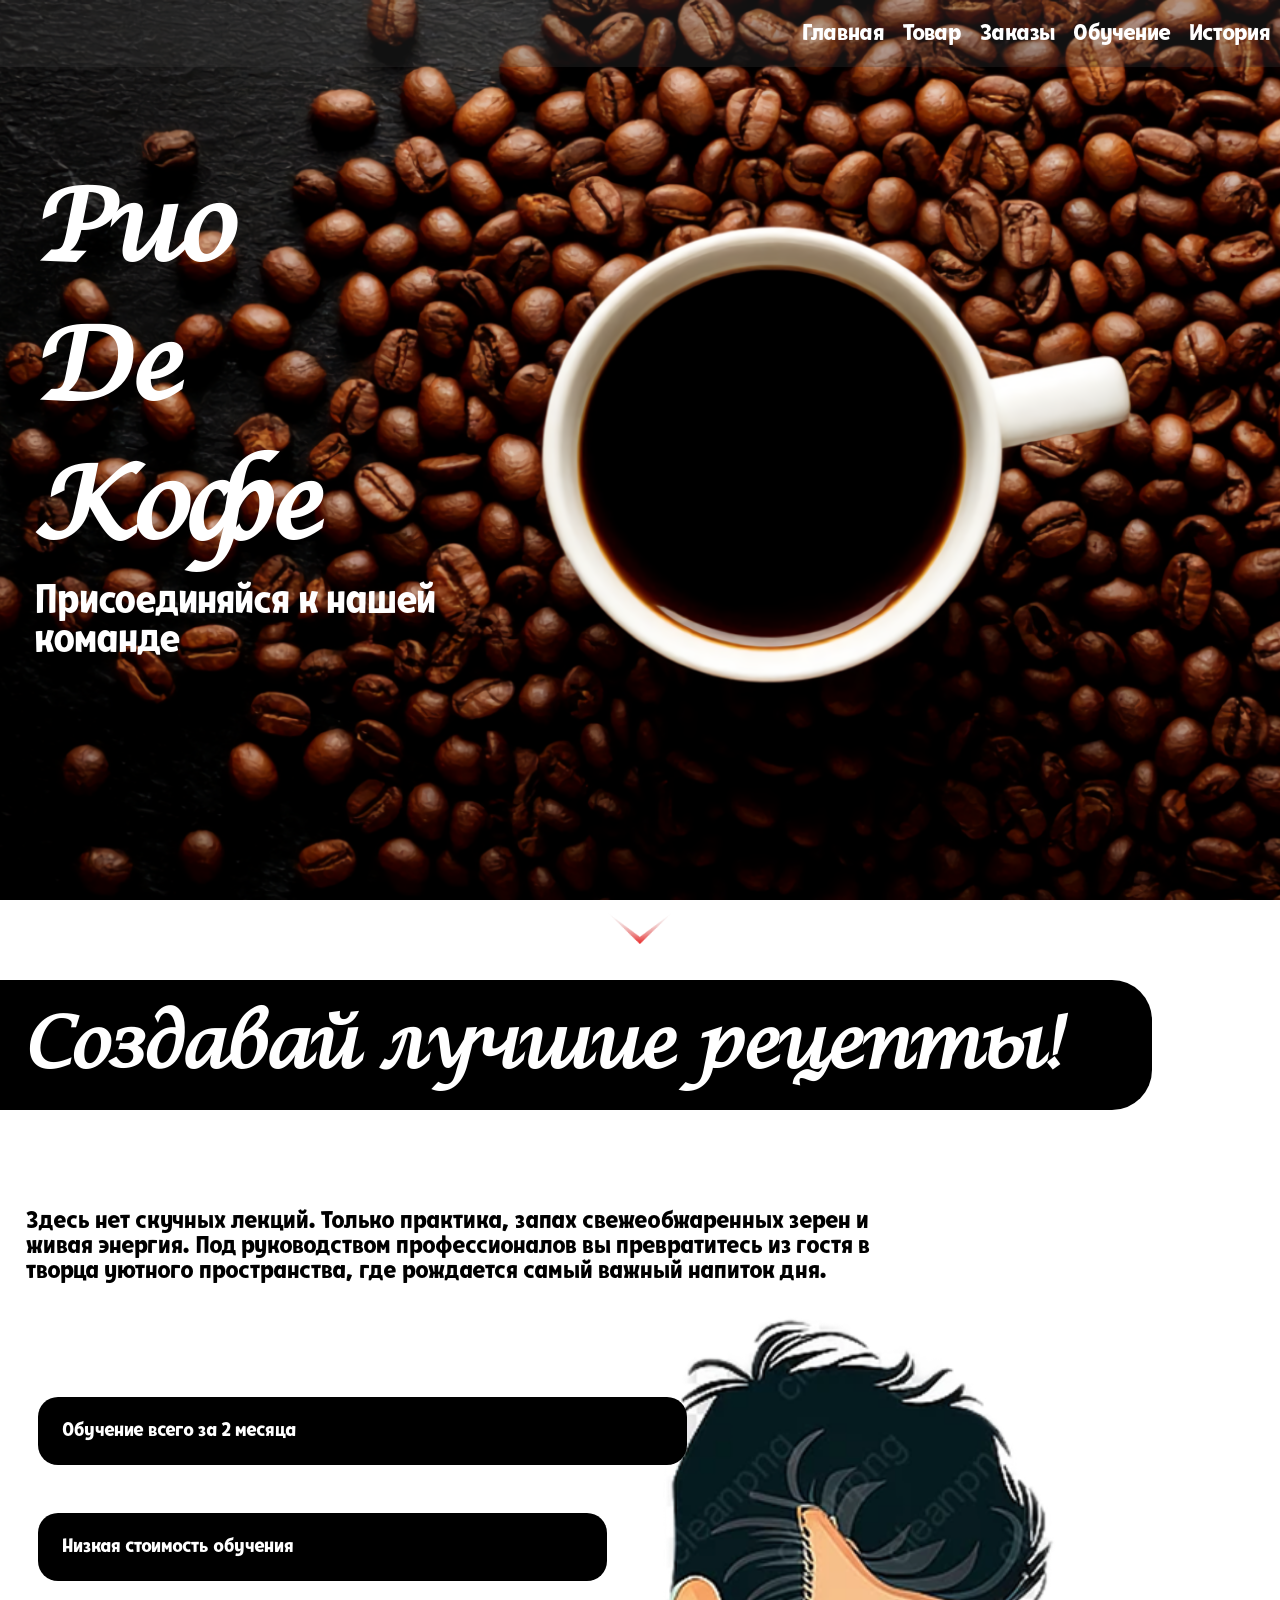
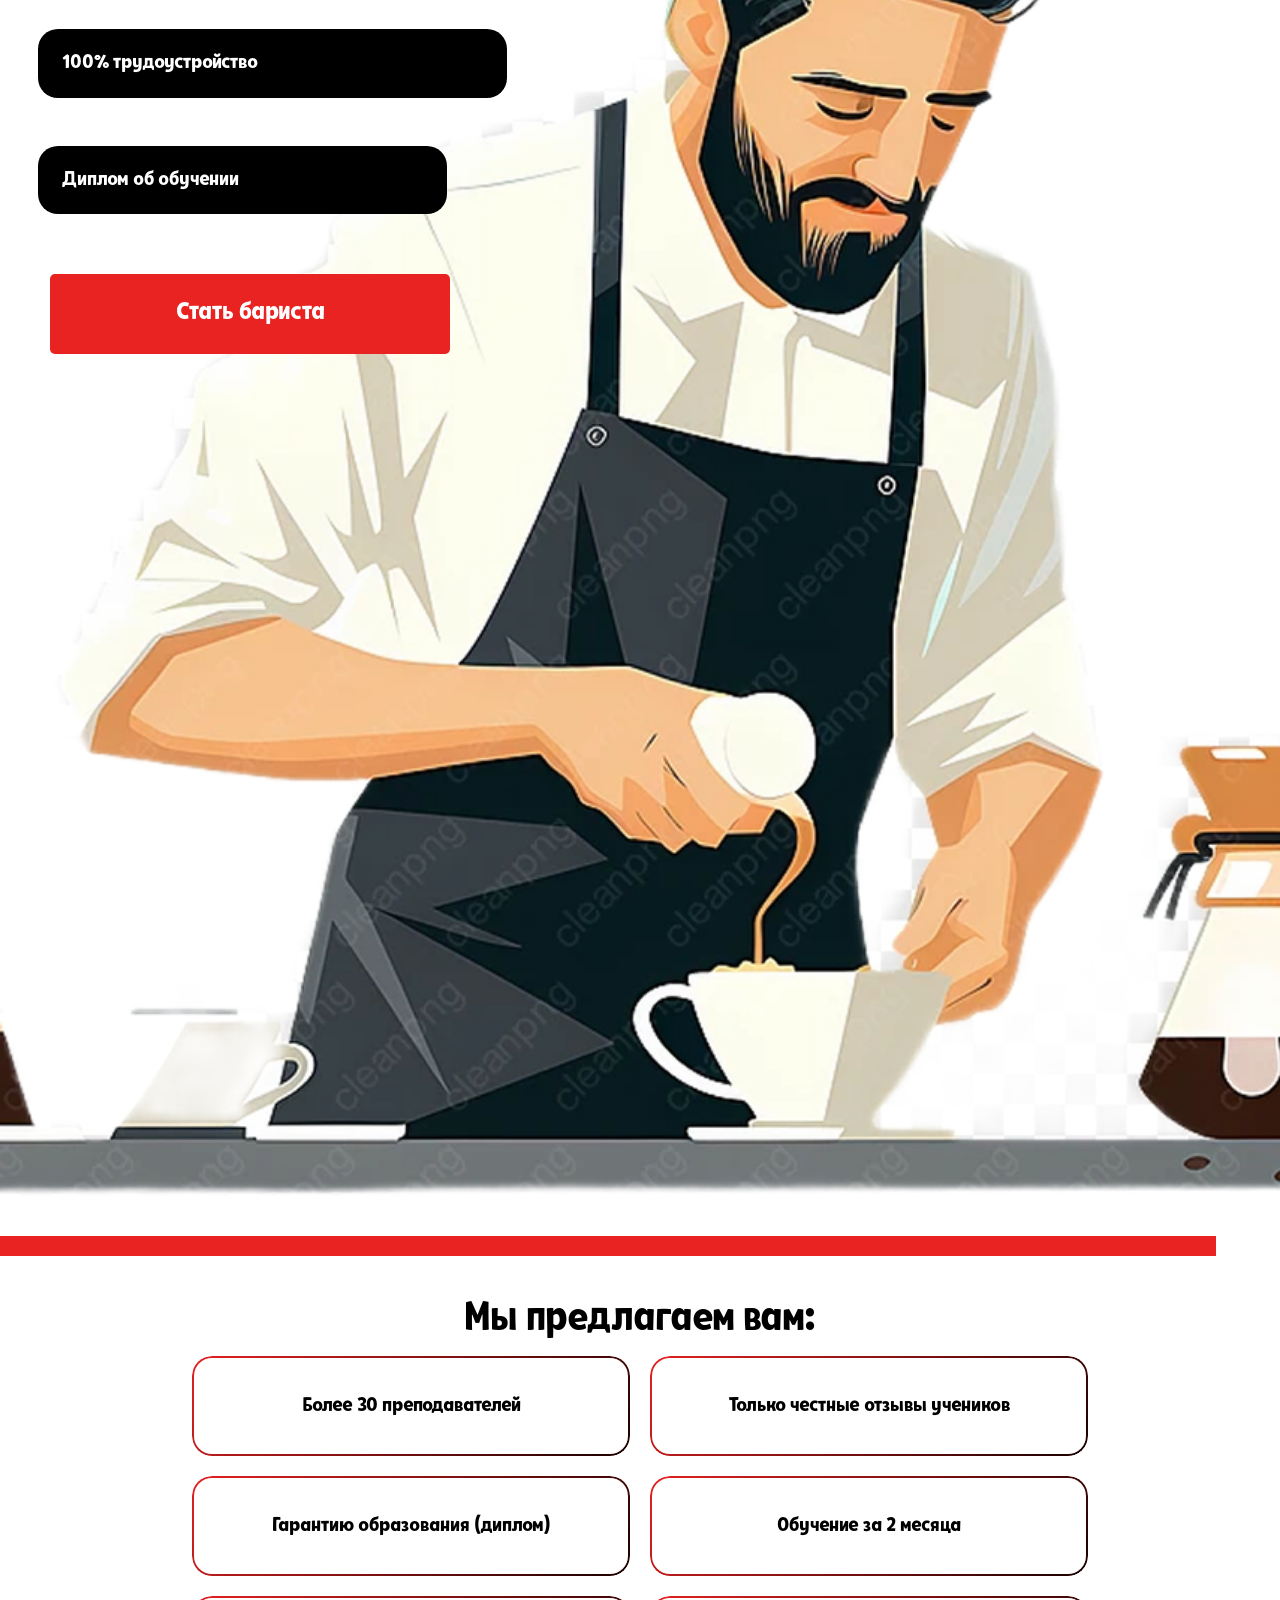
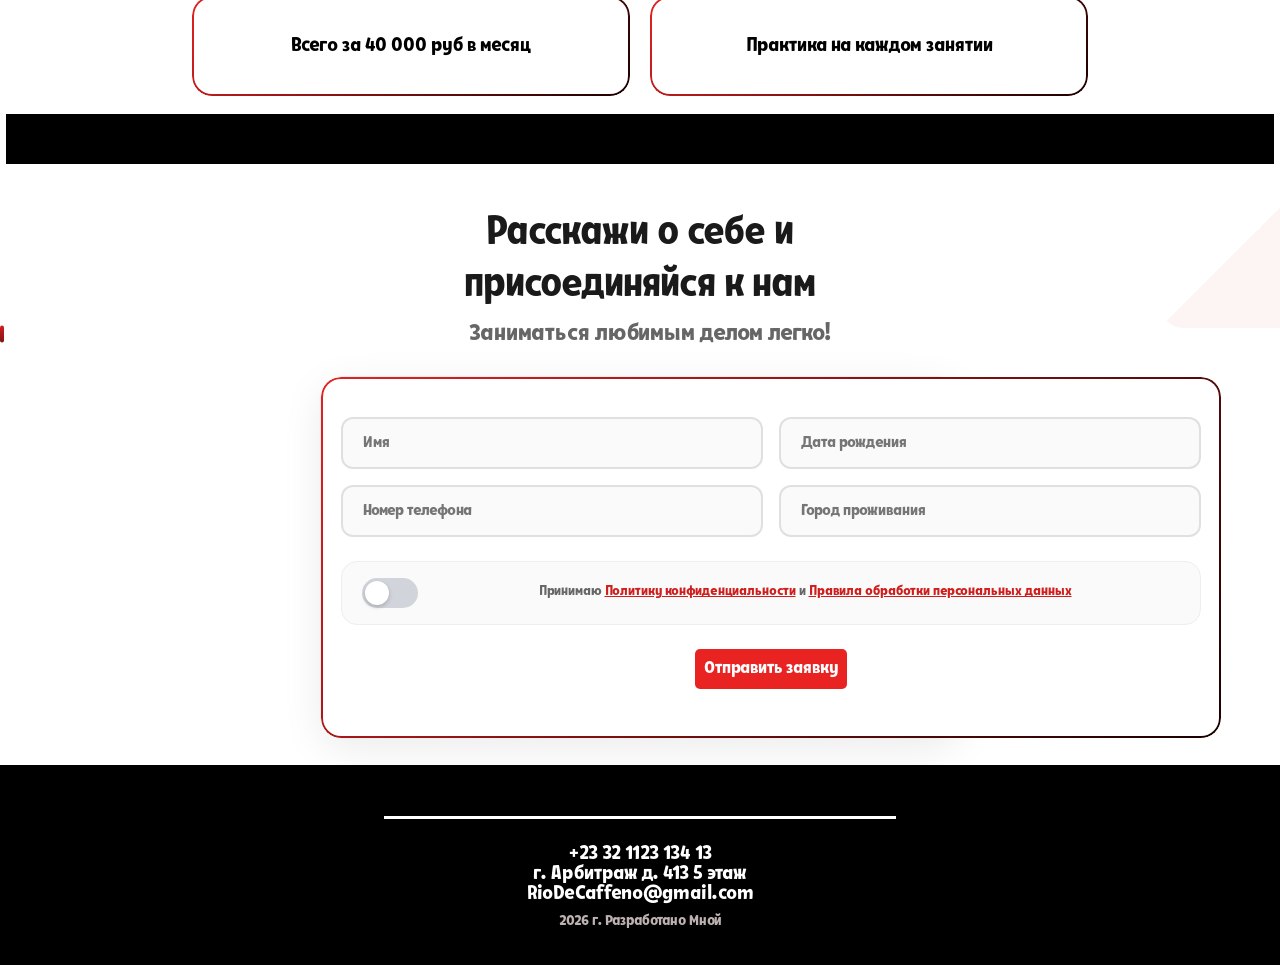
<file: job.html>
<!doctype html>
<html lang="en">

<head>
    <meta charset="UTF-8">
    <meta name="viewport"
        content="width=device-width, user-scalable=no, initial-scale=1.0, maximum-scale=1.0, minimum-scale=1.0">
    <meta http-equiv="X-UA-Compatible" content="ie=edge">
    <title>Document</title>
    <link rel="stylesheet" href="style.css">
</head>

<body>
    <div class="had-job">
        <header>
            <a href="index.html">Главная</a>
            <a href="coffee.html">Товар</a>
            <a href="delivery.html">Заказы</a>
            <a href="job.html">Обучение</a>
            <a href="history.html">История</a>
        </header>
        <div class="lineRed"></div>

        <div class="columns-container">

            <div class="oneSt">

                <h1>Рио <br> Де Кофе</h1>
                <h3>Присоединяйся к нашей команде</h3>
            </div>

        </div>

    </div>
    <a href="#infoJob">
        <div class="Str">
            <img src="img/str.png" alt="">
        </div>
    </a>

    <div class="Had-Clocks" id="infoJob">
        <h1>Создавай лучшие рецепты!</h1>
    </div>
    <p class="textJobEnd">Здесь нет скучных лекций. Только практика, запах свежеобжаренных
        зерен и живая энергия. Под руководством профессионалов вы превратитесь
        из гостя в творца уютного пространства, где рождается самый важный
        напиток дня.</p>
    <div class="block-infoJob">
        <div class="text">

            <div class="allText">

                <div class="text-Blackblock" id="PlusJ1">
                    <p>Обучение всего за 2 месяца</p>
                </div>
                <div class="text-Blackblock" id="PlusJ2">
                    <p>Низкая стоимость обучения</p>
                </div>
                <div class="text-Blackblock" id="PlusJ3">
                    <p>100% трудоустройство</p>
                </div>
                <div class="text-Blackblock" id="PlusJ4">
                    <p>Диплом об обучении </p>
                </div>
            </div>
            <a href="#formJoining" style="margin: 0;"><button class="contact-btn">Стать бариста</button></a>
        </div>
    </div>
    <div class="Red-line"></div>
    <div class="Us-Offer">
        <p>Мы предлагаем вам:</p>
        <div class="blocks">
            <div class="block"><span>Более 30 преподавателей</span></div>
            <div class="block"><span>Только честные отзывы учеников</span></div>
            <div class="block"><span>Гарантию образования (диплом)</span></div>
            <div class="block"><span>Обучение за 2 месяца</span></div>
            <div class="block"><span>Всего за 40 000 руб в месяц</span></div>
            <div class="block"><span>Практика на каждом занятии</span></div>
        </div>
        <div class="BlackLine"></div>
    </div>

    <div class="formForJoining">
        <p>Расскажи о себе и <br> присоединяйся к нам</p>
        <h3>Заниматься любимым делом легко!</h3>
        <div class="formplace">


            <div class="formJoining" id="formJoining">
                <form action="">
                    <input type="text" placeholder="Имя" required>
                    <input type="text" placeholder="Дата рождения" required>
                    <input type="number" placeholder="Номер телефона" required>
                    <input type="text" placeholder="Город проживания" required>

                    <div class="checkbox-wrapper">
                        <input type="checkbox" class="checkbox" id="box" />
                        <label for="box" class="label"></label>
                        <label for="consent">
                            Принимаю
                            <a href="#">Политику конфиденциальности</a>
                            и <a href="#">Правила обработки персональных данных</a>
                        </label>
                    </div>

                    <button type="submit" class="contact-btn">Отправить заявку</button>
                </form>
            </div>
        </div>
    </div>
<!-- 
    подвал -->
    <div class="footer">
        <div class="Line"></div>
        <p>+23 32 1123 134 13 <br>
            г. Арбитраж д. 413 5 этаж <br>
            RioDeCaffeno@gmail.com
        </p>
        <span>2026 г. Разработано Мной</span>
    </div>


    <script>
        // появление текста

        document.addEventListener('DOMContentLoaded', function() {
            let elements = document.querySelectorAll('.textJobEnd, .formForJoining, .text-Blackblock');
            let observer = new IntersectionObserver((entries) => {
                entries.forEach(entry => {
                    if (entry.isIntersecting) {
                        entry.target.classList.add('show');
                    }
                });
            }, {
                threshold: 0.5
            });
            elements.forEach(el => observer.observe(el));
        })
    </script>
</body>

</html>
</file>
<file: style.css>
* {
    margin: 0;
    padding: 0;
    font-family: 'FontText', sans-serif;
    scroll-behavior: smooth;

}

@font-face {
    font-family: 'Fonttext';
    src: url('/src/Hanky-Bold-ff.otf') format('opentype');
}

@font-face {
    font-family: 'FontTitle';
    src: url('src/Lucida CalligraphyС.ttf') format('truetype');
}

.Str {
    width: 100%;
    display: flex;
    justify-content: center;
}

.Str img {
    width: 5%;
    margin: 1%;
    cursor: pointer;
    animation: getBoun 5s infinite ease-in-out;
}

@keyframes getBoun {

    0%,
    100% {
        transform: translateY(0);
    }

    50% {
        transform: translateY(10px);
    }
}

/* index главная */

.had {
    background-image: url('img/фонГлСтр.png');
    height: 1000px;
    background-size: cover;
    background-position: center;
    background-repeat: no-repeat;
}


.columns-container {
    display: flex;
    justify-content: space-between;
    align-items: flex-start;
    padding: 2%;
}

.oneSt {
    flex: 0 0 35%;
    padding: 10% 0;
}

.TwoSt {
    flex: 0 0 50%;
    display: flex;
    align-items: center;
}

.had h1,
.Block-we h1,
.Had-Clocks h1,
.columns-container h1 {
    color: white;
    font-size: 100px;
    margin: 2%;
    text-decoration: none;
    font-family: 'FontTitle', sans-serif;
}

.had h1 {
    font-size: 120px;
}

.had h3,
.Block-we h2,
.Block-we h3,
.columns-container h3 {
    color: white;
    font-size: 46px;
    margin: 2%;
}

.Block-we h2 {
    font-size: 30px;
}

.Block-we h3 {
    font-family: 'FontTitle';
}


header {
    position: fixed;
    display: flex;
    justify-content: end;
    width: 99%;
    padding: 1%;
    background-color: #3b3b3b49;
    animation: slideDown 0.9s ease-out;
    z-index: 1000;
}

@keyframes slideDown {
    from {
        opacity: 0;
        transform: translateY(-100%);
    }

    to {
        opacity: 1;
        transform: translateY(0);
    }
}



header a {
    padding: 0.7%;
    color: white;
    font-size: 24px;
    text-decoration: none;
}

.lineWhite {
    margin: 1%;
    width: 0.2%;
    height: 740px;
    background-color: white;
}

.had .TwoSt h4 {
    writing-mode: vertical-rl;
    color: white;
    font-size: 25px;
    word-spacing: 20px;
}


.Block-we {
    background-color: black;
    min-height: 700px;
    width: 100%;
    margin: 15% 0;
    display: flex;
    justify-content: space-between;
}

.TranformTextUsAdd {
    color: white;
    font-size: 22px;
    margin: 3%;
    width: 80%;
    opacity: 0;
    transform: translateY(30px);
    transition: opacity 2s ease, transform 2s ease;
}

.TranformTextUsAdd.show {
    opacity: 1;
    transform: translateY(0);
}


.TranformTextUs {
    margin-right: 20px;
    opacity: 0;
    transform: translateY(30px);
    transition: opacity 2s ease, transform 2s ease;
}

.TranformTextUs.show {
    opacity: 1;
    transform: translateY(0);
}

.Title-spikers img {
    width: 500px;
    height: 500px;
}

.Text-spikers {
    padding: 2% 5% 2% 10%;
}

.Text-spikers button {
    background-color: #E92222;
    width: 400px;
    height: 80px;
    color: white;
    border-radius: 5px;
    font-size: 30px;
    margin-left: 60%;
}

.Had-Clocks {
    background-color: black;
    width: 90%;
    height: 130px;
    border-radius: 0px 40px 40px 0;
    margin-bottom: 100px;
}

.Had-Clocks h1 {
    font-size: 70px;
    padding-top: 15px;
}

.coffee-Card {
    width: 100%;
    display: flex;
    flex-wrap: wrap;
    justify-content: center;
    gap: 20px;
}

.coffee-Card .card {
    width: 440px;
    height: 100px;
    border-radius: 40px;
    text-align: center;
    padding: 40px;
    margin: 2%;
    background-size: cover;
    background-position: center;
    background-repeat: no-repeat;
}

.coffee-Card .card span {
    color: white;
    font-size: 25px;
}

.card-item {
    display: flex;
    flex-direction: column;
    align-items: center;
    margin: 10px;
    transition: transform 0.3s ease;

}

.card-item:hover {
    transform: translateY(-10px);
}


#Card1 {
    background-image: url('img/1коф.jpeg');
}

#Card2 {
    background-image: url('img/2 коф.jpg');
}

#Card3 {
    background-image: url('img/3 коф.jpg');
}

#Card4 {
    background-image: url('img/4 коф.jpeg');
}

#Card5 {
    background-image: url('img/5 коф.jpg');
}

#Card6 {
    background-image: url('img/6 коф.jpg');
}

.card-item button {
    background-color: #E92222;
    color: white;
    width: 300px;
    height: 50px;
    font-size: 30px;
    border-radius: 5px;
    outline: none;
    border: none;
    box-shadow: 0px 4px 6px rgba(0, 0, 0, 0.4);
    margin-top: -40px;
    cursor: pointer;
}

.card-item button:hover {
    background: #333;
    transform: translateY(-2px);
}

.TranformText {
    width: 80%;
    color: black;
    font-size: 30px;
    margin: 1% 4%;
    text-align: center;
    opacity: 0;
    transform: translateY(30px);
    transition: opacity 2s ease, transform 2s ease;
}

.TranformText.show {
    opacity: 1;
    transform: translateY(0);
}


.coffee-Card h2 {
    margin: 1%;
    font-size: 40px;
    width: 80%;
    color: black;
    font-size: 30px;
    text-align: center;
}

.button-container {
    display: flex;
    justify-content: flex-end;
    width: 100%;
    margin-bottom: 10%;
}

.button-container button {
    width: 350px;
    height: 80px;
    font-size: 25px;
    box-shadow: 0px 4px 6px rgba(0, 0, 0, 0.4);
    margin: 1%;
}

.button-container .But2 {
    background-color: #bdb1b1;
    color: white;
    width: 320px;
    border-radius: 5px;
    border: red;
    transition: all 0.3s ease;
    cursor: pointer;
}

.But2:hover {
    background: #333;
    transform: translateY(-2px);
}

.fon-About {
    background-image: url('img/фонСборЗерен.jpg');
    background-size: cover;
    background-attachment: fixed;
    background-position: center;
    background-repeat: no-repeat;
    width: 100%;
    min-height: 100vh;
    display: flex;
    align-items: center;
    justify-content: center;
}


.cards-container {
    width: 100%;
    margin: 0 auto;
}

.fon-About .card {
    background-color: white;
    min-height: 400px;
    display: flex;
    margin: 10% 0;
    border: 2px solid #161515;
    position: relative;
    overflow: hidden;
}

.card-content {
    background-color: black;
    padding: 20px;
    margin: 20px 0;
    width: 60%;
    border-radius: 0 20px 20px 0;

}

.card-content h3 {
    font-size: 50px;
    color: #ffffff;
}

.InfoTextAnim {
    font-size: 30px;
    color: #161515;
    margin: 3%;
    opacity: 0;
    transform: translateY(30px);
    transition: opacity 2s ease, transform 2s ease;
}

.InfoTextAnim.show {
    opacity: 1;
    transform: translateY(0);
}

.card-left {
    width: 50%;
}

.card-right {
    width: 50%;
    display: flex;
    justify-content: right;
}

.card-right img {
    width: 100%;
    height: 100%;

    object-fit: cover;
    object-position: center;
    transition: transform 0.5s ease;
}

.card-left a {
    text-decoration: none;
    color: #E92222;
    font-size: 22px;
    text-decoration: underline;
    margin: 0 3%;
}

.contacts {
    width: 100%;
    min-height: 600px;
    position: relative;
    display: flex;
    justify-content: center;
    flex-wrap: wrap;

}

.contacts .card {
    position: relative;
    max-width: 500px;
    height: 415px;
    background-color: rgb(255, 255, 255);
    padding: 20px 15px;
    margin: 30px 10px;
    display: flex;
    flex-direction: column;
    transition: all 0.4s cubic-bezier(0.175, 0.885, 0.32, 1.275);
    transform: translateY(0);

}

.contacts .card:hover {
    height: 420px;
    box-shadow: 0 15px 35px rgba(233, 34, 34, 0.3);
}

.contacts .card .imgBx {
    position: relative;
    width: 460px;
    top: -60px;
    left: 20px;
    z-index: 1;
    box-shadow: 0 3px 20px #7e7e7e;
    transition: all 0.4s cubic-bezier(0.175, 0.885, 0.32, 1.275);
}

.contacts .card:hover .imgBx {
    transform: translateY(-20px);
}

.contacts .card .imgBx img {
    max-width: 100%;
    border-radius: 4px;

}

.contacts .card .content {
    position: relative;
    margin-top: -140px;
    padding: 10px 10px;
    text-align: center;
    color: black;
    visibility: hidden;
    opacity: 0;
    transition: all 0.4s ease-in-out;
    transform: translateY(20px);
}

.contacts .card:hover .content {
    visibility: visible;
    opacity: 1;
    margin-top: -40px;
    transform: translateY(0);
}

.contacts .card .content h2 {
    color: black;
    font-size: 30px;
    margin: 1% 4%;
    text-align: center;
}

.contacts .card .imgBx h2 {
    margin: 2%;
    text-align: center;
    font-size: 2em;
}

.footer {
    background-color: black;
    min-height: 200px;
    width: 100%;
    text-align: center;
    display: flex;
    flex-direction: column;
    align-items: center;
    justify-content: center;
}

.footer .Line {
    width: 40%;
    height: 3px;
    background-color: #ffffff;
    margin: 2%;
}

.footer p {
    font-size: 20px;
    color: white;

}

.footer span {
    font-size: 15px;
    color: #bdb1b1;
    margin: 10px 0;
}

/* страница 2 */

.video-bg-container,
.container-hat-sale {
    position: relative;
    width: 100%;
    min-height: 900px;
    overflow: hidden;
}

.video-bg {
    position: absolute;
    top: 50%;
    left: 50%;
    min-width: 100%;
    min-height: 100%;
    width: auto;
    height: auto;
    z-index: -1;
    transform: translate(-50%, -50%);
    object-fit: cover;
}

.video-bg-container .content {
    position: relative;
    z-index: 1;

}

.line-white-two {
    width: 500px;
    height: 2px;
    background-color: rgb(151, 151, 151);

}

.oneSt h3 {
    color: white;
    font-size: 40px;

}


.oneSt span,
.oneSt h4 {
    color: white;
    font-size: 30px;
    margin: 2%;
}

.fonblock {
    background-color: #ffffff6e;
    padding: 2%;
    margin: 0 5px;
    border-radius: 5px;
}

/* слайдер */
.Block-Slider {
    width: 100%;
    text-align: center;
    min-height: 600px;
    position: relative;
    overflow: hidden;
    margin-bottom: 40px;
}

.Text-Hat {
    opacity: 0;
    transform: translateY(30px);
    transition: opacity 2s ease, transform 2s ease;
}

.Text-Hat.show {
    opacity: 1;
    transform: translateY(0);
}

.Text-Hat p {
    color: #161515;
    font-size: 40px;
    margin-bottom: 10px;
}

.Text-Hat span {
    color: #161515;
    font-size: 25px;
    display: block;
    margin-bottom: 40px;
}

.Block-Slider .Sort {
    display: flex;
    justify-content: center;
    align-items: center;
    gap: 20px;
    margin-bottom: 30px;
}

.Block-Slider .text-descr {
    width: 25%;
    min-height: 200px;
    padding: 15px;
    display: flex;
    align-items: center;
    justify-content: center;
    transition: opacity 0.3s ease;
}

.Block-Slider .text-descr p {
    font-size: 24px;
    color: #161515;
    padding: 20px;
}

.Block-Slider button {
    width: 300px;
    height: 80px;
}

.slider-container {
    width: 40%;
    overflow: hidden;
    position: relative;
}

.slider {
    display: flex;
    transition: transform 0.5s ease;
}

.slide {
    min-width: 100%;
    display: none;
}

.slide.active {
    display: block;
}

.slide img {
    width: 80%;
    height: auto;
    border-radius: 10px;
    box-shadow: 0 4px 15px rgba(0, 0, 0, 0.1);
}

.scroll-button img {
    cursor: pointer;
    font-size: 36px;
    padding: 10px 15px;
    width: 50px;
    transform: rotate(90deg);
    transition: width 0.3s ease;
}

.scroll-button img:hover {
    width: 60px;
}

.pages {
    display: flex;
    justify-content: center;
    gap: 15px;
    margin: 30px 0;
}

.page-dot {
    font-size: 35px;
    cursor: pointer;
    transition: all 0.3s ease;
}

.page-dot.active {
    color: #E92222;
    font-size: 45px;
    transform: scale(1.2);
}

.Block-Slider .line {
    height: 3px;
    background: linear-gradient(to right, #000000, #E92222, #000000);
    margin: 20px auto;
    width: 60%;
}

.Block-Slider .line-two {
    height: 1px;
    background-color: #000000;
    margin: 20px auto;
    width: 80%;
}

.contact-btn {
    padding: 20px 40px;
    font-size: 18px;
    background: #E92222;
    color: white;
    border: none;
    border-radius: 5px;
    cursor: pointer;
    margin-top: 20px;
    transition: all 0.3s ease;
}

.contact-btn:hover {
    background: #333;
    transform: translateY(-2px);
}
.But-sale .contact-btn {
    width: 280px;
    height: 80px;
    margin: 0;

}
.block-infoJob button {
    width: 400px;
    height: 80px;
    font-size: 25px;
}

/* отзывы */

.reviews-block {
    padding: 2%;
}

.gradient-border-box {
    background: linear-gradient(45deg, rgb(177, 21, 21), rgb(0, 0, 0));
    border-radius: 25px;
    padding: 3px;
    margin: 2%;
}

.hat-reviews {
    background: white;
    border-radius: 22px;
    padding: 15px;
    display: flex;
    justify-content: end;
}

.hat-reviews a {
    margin: 0 30px 0 40px;
    font-size: 30px;
    text-decoration: none;
    color: #000000;
}

.hat-reviews a.active,
.hat-reviews a:hover {
    color: #e32222;
}

.all-rev {
    background: linear-gradient(45deg, #9c1a1a, #000000);
    border-radius: 16px;
    padding: 3px;
    margin: 1%;
    opacity: 0;
    transform: translateY(30px);
    transition: opacity 2s ease, transform 2s ease;
}

.all-rev.show {
    opacity: 1;
    transform: translateY(0);
}

.hat-reviewsВ {
    display: flex;
    flex-wrap: wrap;
    gap: 20px;
    background: #fff;
    border-radius: 12px;
    padding: 24px;
    position: relative;
    overflow: hidden;
}

.hat-reviewsВ::before {
    content: '';
    position: absolute;
    left: 0;
    top: 0;
    bottom: 0;
    width: 15px;
    background: rgb(163, 3, 3);
    border-radius: 0 4px 4px 0;
}

.hat-reviewsВ img {
    width: 80px;
    height: 80px;
    object-fit: cover;
    border-radius: 12px;
    background: linear-gradient(135deg, #e32222, #1a0000);
    padding: 3px;
    flex-shrink: 0;
}

.hat-reviewsВ>div {
    flex: 1;
}

.hat-reviewsВ span {
    display: inline-block;
    background: linear-gradient(135deg, #e32222, #4a0000);
    color: white;
    padding: 6px 12px;
    border-radius: 20px;
    font-size: 30px;
    font-weight: bold;
    margin-bottom: 8px;
}

.hat-reviewsВ h4 {
    font-size: 30px;
    margin: 0 0 8px 0;
    color: #1a1a1a;
}

.hat-reviewsВ p {
    font-size: 25px;
    line-height: 1.5;
    color: #333;
    margin: 0;
}

/* заказы стр 3 */



.container-hat-sale h3 {
    font-size: 30px;
}

.line-sale-hat,
.line-sale-hat2 {
    background-color: white;
    width: 2px;
    height: 600px;
    margin-right: 3%;
    margin-top: 5%;
}

.line-sale-hat2 {
    margin-right: 5%;
}

.sale {
    width: 100%;
    text-align: center;
    margin: 2% 0;
}

.saleTxt {
    opacity: 0;
    transform: translateY(30px);
    transition: opacity 2s ease, transform 2s ease;
}

.saleTxt.show {
    opacity: 1;
    transform: translateY(0);
}

.sale h2 {
    font-size: 40px;
}

.block-advantage {
    width: 100%;
    margin: 5% 0;
    display: flex;
    justify-content: center;
}

.block-advantage .block {
    width: 20%;
    height: 170px;
    border: 2px solid #161515;
    border-radius: 20px;
    padding: 2%;
    margin: 10px;
}

.block-advantage .block img {
    width: 90%;
    height: 170px;
    border-radius: 20px;
    margin-top: -80px;
    margin-bottom: 5px;
}

.block-advantage .block span {
    font-size: 18px;
    margin: 2%;
}

.But-sale {
    width: 100%;

}

.But-sale img {
    width: 40%;
    margin: 0 5px -15px 2%;

}



.cards-for-sale {
    width: 100%;
    display: flex;
    justify-content: center;
}

.cards-for-sale .card {
    width: 20%;
    background-color: #000000;
    border-radius: 20px;
    padding: 2%;
    text-align: center;
    margin: 1% 3%;
}

.cards-for-sale .card img {
    width: 20%;
    margin: 20px;
}

.cards-for-sale .card span {
    font-size: 20px;
    color: white;

}

.form-sale {
    text-align: center;
    margin: 2% 0;
    display: flex;
    justify-content: center;
}

.form-sale h2 {
    width: 100%;
    margin: 2% 0;
    font-size: 25px;
}

/* форма */
.h2-for-sale {
    text-align: center;
    margin: 3%;
    opacity: 0;
    transform: translateY(30px);
    transition: opacity 2s ease, transform 2s ease;
}

.h2-for-sale.show {
    opacity: 1;
    transform: translateY(0);
}

.form-sale form {
    border: 2px rgb(207, 30, 30) solid;
    padding: 2%;
    border-radius: 20px;
    width: 35%;
}

.input-img {
    display: flex;
    justify-content: space-between;
    align-items: flex-start;
    flex-wrap: wrap;
    gap: 30px;
}

.range-wrapper {
    display: flex;
    align-items: center;
    gap: 15px;
    width: 100%;
}

.form-sale form .range {
    flex: 1;
    margin: 1%;
}

.range-value {
    display: inline-block;
    background: linear-gradient(135deg, rgb(175, 29, 29), rgb(0, 0, 0));
    color: white;
    padding: 8px 16px;
    border-radius: 20px;
    font-size: 20px;
    font-weight: bold;
    min-width: 80px;
    text-align: center;
}

.inputs-group {
    flex: 1;
    display: flex;
    flex-wrap: wrap;
    gap: 10px;
}

.inputs-group input {
    flex: 1 1 calc(50% - 10px);
    min-width: 150px;
    min-width: 150px;
    padding: 10px;
    border: 1px solid #000000;
    border-radius: 8px;
}

.input-img img {
    max-width: 150px;
    width: 100%;
    height: auto;
}

.form-sale form p {
    text-align: left;
    font-size: 25px;
}

.form-sale form .range {
    width: 100%;
    margin: 1%;
}

.consent-block {
    display: flex;
    align-items: flex-start;
    gap: 12px;
    margin: 2% 0;
    padding: 12px;
    background: #f9f9f9;
    border-radius: 12px;
}

.consent-block .checkbox {
    width: 24px;
    height: 24px;
    accent-color: rgb(175, 29, 29);
    flex-shrink: 0;
    margin-top: 2px;
    cursor: pointer;
}

.consent-block label {
    font-size: 16px;
    line-height: 1.5;
    color: #333;
    cursor: pointer;
    user-select: none;
}

.consent-block .consent-link {
    color: rgb(175, 29, 29);
    text-decoration: underline;
}

.consent-block .consent-link:hover {
    color: rgb(130, 20, 20);
    text-decoration: none;
}


.block-for-text {
    display: flex;
    justify-content: center;
    width: 40%;
    margin: 1%;
    border: 2px red solid;
    border-radius: 20px;
}

.form-sale .text-block {
    display: flex;
    justify-content: center;
}

.form-sale .text-block .block-for-text p {
    font-size: 18px;
    margin: 10px;
}

.form-sale .text-block .block-for-text img {
    width: 50px;
    margin: 2%;
    height: 50px;
}

/* работа */


.had-job {
    background-image: url('img/hatJob.png');
    min-height: 900px;
    background-size: cover;
    background-position: center;
    background-repeat: no-repeat;
}


.block-infoJob {

    background-image: url('img/бариста.png');
    min-height: 1500px;
    background-size: cover;
    background-position: center;
    background-repeat: no-repeat;
}

.block-infoJob .text {
    padding: 3%;
}

.textJobEnd {
    margin: 2%;
    width: 70%;
    font-size: 25px;
    opacity: 0;
    transform: translateY(30px);
    transition: opacity 2s ease, transform 2s ease;
}

.textJobEnd.show {
    opacity: 1;
    transform: translateY(0);
}

.allText .text-Blackblock {
    margin: 4% 0;
    width: 600px;
}

.text-Blackblock {
    padding: 2%;
    background-color: #000000;
    margin: 2%;
    border-radius: 20px;
    opacity: 0;
    transform: translateY(30px);
    transition: opacity 2s ease, transform 2s ease;
}

.text-Blackblock.show {
    opacity: 1;
    transform: translateY(0);
}

#PlusJ2 {
    width: 520px;
}

#PlusJ3 {
    width: 420px;
}

#PlusJ4 {
    width: 360px;
}

.text-Blackblock p {
    color: white;
    font-size: 20px;
}

.Red-line {
    width: 95%;
    background-color: #E92222;
    margin: 2% 0;
    height: 20px;
}

.Us-Offer {
    text-align: center;
    width: 70%;
    display: flex;
    flex-direction: column;
    justify-content: center;
    align-items: center;
    margin: 0 auto;
}

.Us-Offer p {
    font-size: 40px;
    margin: 2% 0;
}

.Us-Offer .blocks {
    display: flex;
    flex-wrap: wrap;
    justify-content: center;
    gap: 20px;
}

.Us-Offer .blocks .block {
    flex: 1 1 calc(33.333% - 20px);
    min-width: 200px;

    width: calc(30% - 20px);
    margin: 0;
    padding: 40px 20px;
    border-radius: 20px;
    text-align: center;
    position: relative;
    background: #fff;
}

.formJoining {
    text-align: center;
    width: 70%;
    display: flex;
    flex-direction: column;
    justify-content: center;
}

.formJoining form {
    flex: 1 1 calc(33.333% - 20px);
    min-width: 900px;
    width: calc(30% - 20px);
    margin: 0;
    padding: 40px 20px;
    border-radius: 20px;
    text-align: center;
    position: relative;
    background: #fff;
}

.Us-Offer .blocks .block::before,
.formJoining form::before {
    content: '';
    position: absolute;
    inset: 0;
    padding: 2px;
    background: linear-gradient(135deg, #e32222, #1a0000);
    border-radius: 20px;
    mask: linear-gradient(#fff 0 0) content-box, linear-gradient(#fff 0 0);
    mask-composite: exclude;
    -webkit-mask-composite: xor;
    pointer-events: none;
}

.Us-Offer .blocks .block span {
    font-size: 20px;
    position: relative;
    z-index: 1;
}

.Us-Offer .BlackLine {
    width: 99vw;
    height: 50px;
    background-color: #000000;
    margin: 2% 0;
}

.formForJoining {
    width: 100%;
    text-align: center;
    margin: 2% 0;
    opacity: 0;
    transform: translateY(30px);
    transition: opacity 2s ease, transform 2s ease;
}

.formForJoining.show {
    opacity: 1;
    transform: translateY(0);
}

.formForJoining p {
    font-size: 40px;
    font-weight: 700;
    color: #1a1a1a;
    line-height: 1.3;
    margin-bottom: 10px;
}

.formForJoining h3 {
    font-size: 24px;
    font-weight: 400;
    color: #666;
    margin-bottom: 30px;
    position: relative;
    padding-left: 20px;
}

.formForJoining h3::before {
    content: '';
    position: absolute;
    left: 0;
    top: 50%;
    transform: translateY(-50%);
    width: 4px;
    height: 70%;
    background: linear-gradient(180deg, rgb(207, 30, 30), rgb(130, 20, 20));
    border-radius: 2px;
}

.formplace {
    display: flex;
    justify-content: center;
}

.formJoining {
    width: 50%;
    background: #ffffff;
    border-radius: 24px;
    box-shadow: 0 10px 40px rgba(0, 0, 0, 0.08);
    border: 1px solid #eee;

    box-sizing: border-box;
}

.formJoining::before {
    content: '';
    position: absolute;
    top: 0;
    right: 0;
    width: 120px;
    height: 120px;
    background: linear-gradient(135deg, transparent 50%, rgba(207, 30, 30, 0.05) 50%);
    border-radius: 0 0 0 24px;
    pointer-events: none;
}

.formJoining form {
    display: flex;
    flex-wrap: wrap;
    gap: 16px;
    position: relative;
    z-index: 1;
    width: 100%;
    box-sizing: border-box;
}


.formJoining form input[type="text"],
.formJoining form input[type="number"] {
    flex: 1 1 calc(50% - 10px);
    min-width: 200px;
    max-width: 100%;
    padding: 16px 20px;
    border: 2px solid #e0e0e0;
    border-radius: 12px;
    font-size: 16px;
    color: #333;
    background: #fafafa;
    transition: all 0.3s ease;
    outline: none;
    box-sizing: border-box;
}


.checkbox-wrapper {
    display: flex;
    flex-wrap: wrap;
    align-items: center;
    gap: 12px;
    width: 100%;
    margin-top: 8px;
    padding: 16px 20px;
    background: #fafafa;
    border-radius: 16px;
    border: 1px solid #eee;
    box-sizing: border-box;
}

.checkbox {
    position: absolute;
    width: 1px;
    height: 1px;
    overflow: hidden;
    clip: rect(0 0 0 0);
}

.checkbox+.label {
    position: relative;
    display: inline-block;
    width: 56px;
    height: 30px;
    cursor: pointer;
    flex-shrink: 0;
}

.checkbox+.label::before {
    content: '';
    position: absolute;
    top: 0;
    left: 0;
    width: 56px;
    height: 30px;
    border-radius: 15px;
    background: #d1d5db;
    transition: all 0.3s ease;
}

.checkbox+.label::after {
    content: '';
    position: absolute;
    top: 3px;
    left: 3px;
    width: 24px;
    height: 24px;
    border-radius: 50%;
    background: #ffffff;
    box-shadow: 0 2px 4px rgba(0, 0, 0, 0.2);
    transition: all 0.3s cubic-bezier(0.68, -0.55, 0.265, 1.55);
}

.checkbox:checked+.label::before {
    background: linear-gradient(135deg, rgb(207, 30, 30), rgb(160, 20, 20));
}

.checkbox:checked+.label::after {
    transform: translateX(26px);
}

.checkbox+.label:hover::before {
    background: #b0b7c3;
}

.checkbox:checked+.label:hover::before {
    background: linear-gradient(135deg, rgb(180, 25, 25), rgb(140, 15, 15));
}

.checkbox-wrapper label[for="consent"] {
    flex: 1;
    font-size: 14px;
    color: #666;
    cursor: pointer;
    user-select: none;
    line-height: 1.5;
    word-break: break-word;
}

.checkbox-wrapper label[for="consent"] a {
    color: rgb(207, 30, 30);
    text-decoration: underline;
    font-weight: 500;
}

.checkbox-wrapper label[for="consent"] a:hover {
    color: rgb(140, 15, 15);
    text-decoration: none;
}

.formJoining .contact-btn {
    margin: 1% auto;
    padding: 1%;
}


/* 5 стр, история */

.had-history {
    background-image: url('img/historyFon.png');
    min-height: 900px;
    background-size: cover;
    background-position: center;
    background-repeat: no-repeat;
    margin-bottom: 5%;
}

.contact-btn {
    height: 40px;
    margin: 1%;
    padding: 10px;
    max-width: 500px;
}

.history-cooffe {
    width: 100%;
    text-align: center;
}

.history-cooffe p {
    font-size: 30px;
    margin: 0;
}

.photo-block-his {
    margin: 2% 0;
    opacity: 0;
    transform: translateY(30px);
    transition: opacity 2s ease, transform 2s ease;
}

.photo-block-his.show {
    opacity: 1;
    transform: translateY(0);
}

.photo-block-his .img-block img {
    width: 100%;
}

.photo-block-his>p {
    margin: 2% 1%;
    font-size: 22px;
    font-weight: 600;
    color: #555;
    text-transform: uppercase;
    letter-spacing: 3px;
    position: relative;
    display: inline-block;
    padding: 0 20px;
}

.photo-block-his>p::before,
.photo-block-his>p::after {
    content: '';
    position: absolute;
    top: 50%;
    width: 30px;
    height: 1px;
    background: rgb(207, 30, 30);
}

.photo-block-his>p::before {
    right: calc(100% + 10px);
}

.photo-block-his>p::after {
    left: calc(100% + 10px);
}

.photo-block-his .bleck-block {
    background: linear-gradient(160deg, #0a0a0a 0%, #1a1a1a 100%);
    border-radius: 5px;
    width: 55%;
    padding: 40px 50px;
    text-align: left;
    margin: 0 auto;
    box-shadow: 0 20px 50px rgba(0, 0, 0, 0.25);
    position: relative;
    transition: transform 0.3s ease, box-shadow 0.3s ease;
}

.photo-block-his .bleck-block:hover {
    transform: translateY(-3px);
    box-shadow: 0 25px 60px rgba(207, 30, 30, 0.15);
}

.photo-block-his .bleck-block p {
    color: rgb(235, 50, 50);
    font-size: 24px;
    font-weight: 700;
    margin-bottom: 18px;
    line-height: 1.3;
}

.photo-block-his .bleck-block span {
    color: #d0d0d0;
    font-size: 16px;
    line-height: 1.8;
    display: block;
}

.advice {
    background-image: url('img/cupOfCoffee1.png');
    min-height: 900px;
    background-size: cover;
    background-position: center;
    background-repeat: no-repeat;
    display: grid;
    grid-template-columns: 1fr 1fr;
    gap: 35px;
}


.advice .Block-advice {
    margin: 0 auto;
    margin-top: 15%;
    width: 60%;
    height: 140px;
    background-color: #00000070;
    border-radius: 5px;
    padding: 2%;
}

a:has(button) {
    text-decoration: none;
    margin: 1%;
}

.advice .Block-advice p {
    color: white;
    font-size: 25px;
    margin: 2%;
    border-bottom: 2px solid rgb(97, 97, 97);
}

.advice .Block-advice span {
    color: #ebc6ae;
    font-size: 20px;

}

.end-block-hestory {
    width: 100%;
    text-align: center;
}

.end-block-hestory p{
    font-size: 30px;
    color: rgb(235, 50, 50);
    margin-bottom: 4%;
}

.end-block-hestory button{
    height: 70px;
    font-size: 25px;
    width: 350px;
}
</file>
